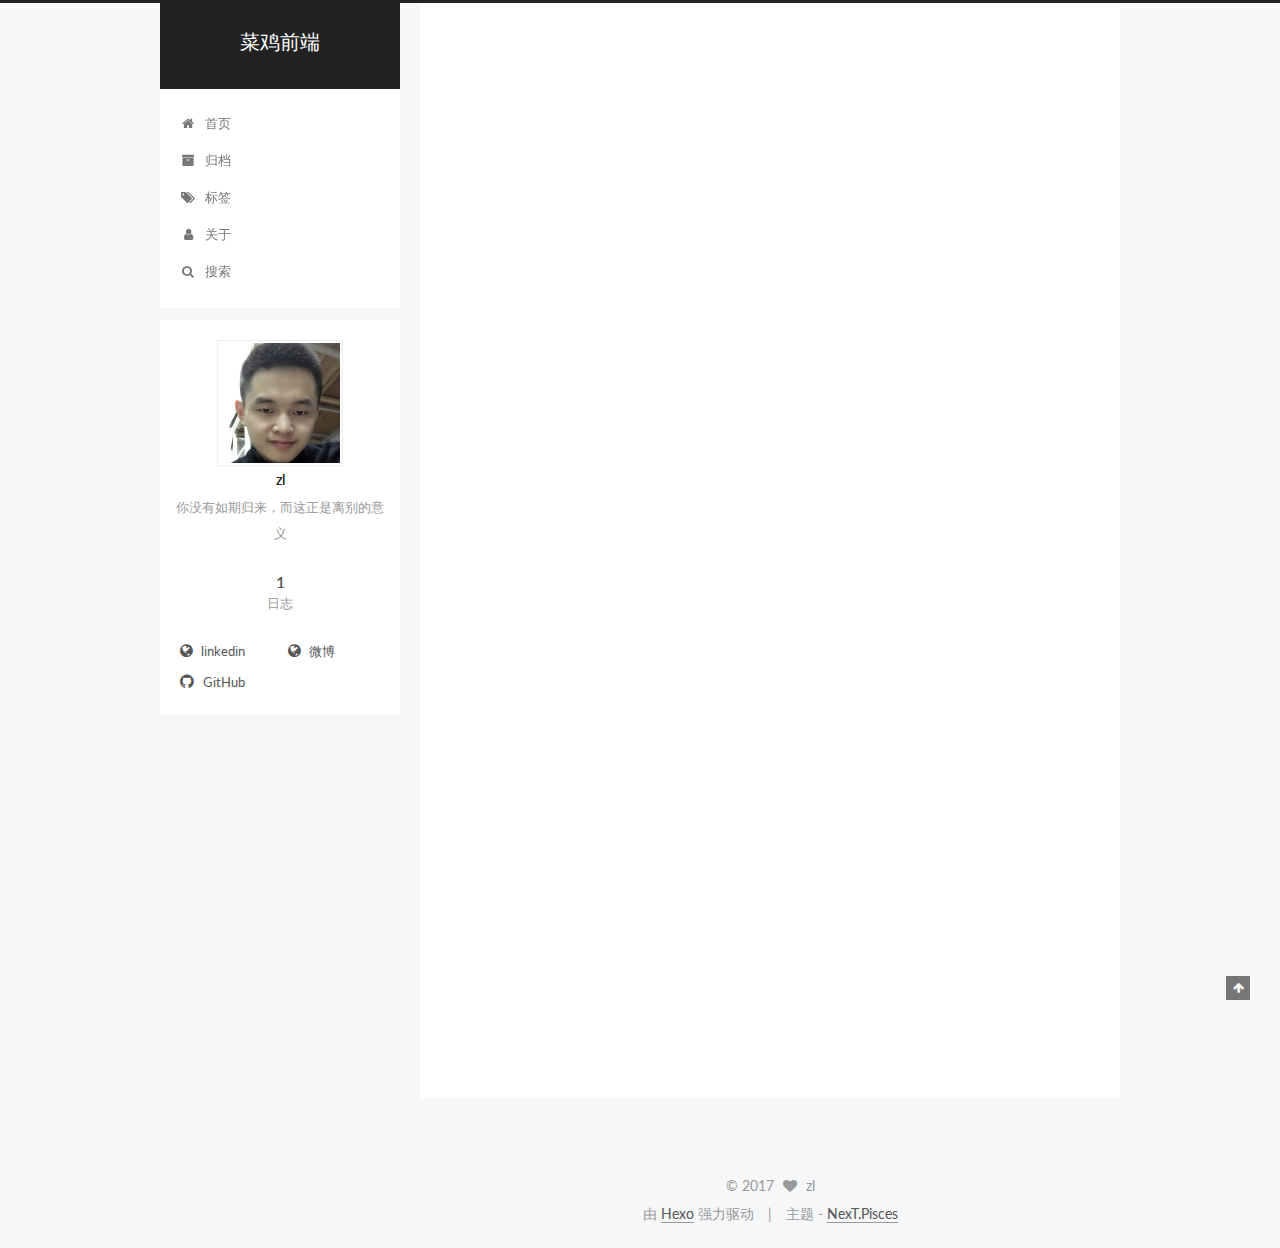
<file: index.html>
<!doctype html>



  


<html class="theme-next pisces use-motion" lang="zh-Hans">
<head>
  <meta charset="UTF-8"/>
<meta http-equiv="X-UA-Compatible" content="IE=edge" />
<meta name="viewport" content="width=device-width, initial-scale=1, maximum-scale=1"/>



<meta http-equiv="Cache-Control" content="no-transform" />
<meta http-equiv="Cache-Control" content="no-siteapp" />















  
  
  <link href="/lib/fancybox/source/jquery.fancybox.css?v=2.1.5" rel="stylesheet" type="text/css" />




  
  
  
  

  
    
    
  

  

  

  

  

  
    
    
    <link href="//fonts.googleapis.com/css?family=Lato:300,300italic,400,400italic,700,700italic&subset=latin,latin-ext" rel="stylesheet" type="text/css">
  






<link href="/lib/font-awesome/css/font-awesome.min.css?v=4.6.2" rel="stylesheet" type="text/css" />

<link href="/css/main.css?v=5.1.0" rel="stylesheet" type="text/css" />


  <meta name="keywords" content="Hexo, NexT" />








  <link rel="shortcut icon" type="image/x-icon" href="/source/favicon.ico?v=5.1.0" />






<meta name="description" content="你没有如期归来，而这正是离别的意义">
<meta property="og:type" content="website">
<meta property="og:title" content="菜鸡前端">
<meta property="og:url" content="munegg.github.io/index.html">
<meta property="og:site_name" content="菜鸡前端">
<meta property="og:description" content="你没有如期归来，而这正是离别的意义">
<meta name="twitter:card" content="summary">
<meta name="twitter:title" content="菜鸡前端">
<meta name="twitter:description" content="你没有如期归来，而这正是离别的意义">



<script type="text/javascript" id="hexo.configurations">
  var NexT = window.NexT || {};
  var CONFIG = {
    root: '/',
    scheme: 'Pisces',
    sidebar: {"position":"left","display":"post","offset":12,"offset_float":0,"b2t":false,"scrollpercent":false},
    fancybox: true,
    motion: true,
    duoshuo: {
      userId: '0',
      author: '博主'
    },
    algolia: {
      applicationID: 'N6JS3TV7HB',
      apiKey: 'a9c66e9f4f13ffc7a37224210d503dd1',
      indexName: 'Index',
      hits: {"per_page":10},
      labels: {"input_placeholder":"Search for Posts","hits_empty":"We didn't find any results for the search: ${query}","hits_stats":"${hits} results found in ${time} ms"}
    }
  };
</script>



  <link rel="canonical" href="munegg.github.io/"/>





  <title> 菜鸡前端 </title>
</head>

<body itemscope itemtype="http://schema.org/WebPage" lang="zh-Hans">

  





  <script type="text/javascript">
    var _hmt = _hmt || [];
    (function() {
      var hm = document.createElement("script");
      hm.src = "https://hm.baidu.com/hm.js?5936fbcab3c7fbc37667d424e60c4fa5";
      var s = document.getElementsByTagName("script")[0];
      s.parentNode.insertBefore(hm, s);
    })();
  </script>










  
  
    
  

  <div class="container sidebar-position-left 
   page-home 
 ">
    <div class="headband"></div>

    <header id="header" class="header" itemscope itemtype="http://schema.org/WPHeader">
      <div class="header-inner"><div class="site-brand-wrapper">
  <div class="site-meta ">
    

    <div class="custom-logo-site-title">
      <a href="/"  class="brand" rel="start">
        <span class="logo-line-before"><i></i></span>
        <span class="site-title">菜鸡前端</span>
        <span class="logo-line-after"><i></i></span>
      </a>
    </div>
      
        <p class="site-subtitle"></p>
      
  </div>

  <div class="site-nav-toggle">
    <button>
      <span class="btn-bar"></span>
      <span class="btn-bar"></span>
      <span class="btn-bar"></span>
    </button>
  </div>
</div>

<nav class="site-nav">
  

  
    <ul id="menu" class="menu">
      
        
        <li class="menu-item menu-item-home">
          <a href="/" rel="section">
            
              <i class="menu-item-icon fa fa-fw fa-home"></i> <br />
            
            首页
          </a>
        </li>
      
        
        <li class="menu-item menu-item-archives">
          <a href="/archives" rel="section">
            
              <i class="menu-item-icon fa fa-fw fa-archive"></i> <br />
            
            归档
          </a>
        </li>
      
        
        <li class="menu-item menu-item-tags">
          <a href="/tags" rel="section">
            
              <i class="menu-item-icon fa fa-fw fa-tags"></i> <br />
            
            标签
          </a>
        </li>
      
        
        <li class="menu-item menu-item-about">
          <a href="/about" rel="section">
            
              <i class="menu-item-icon fa fa-fw fa-user"></i> <br />
            
            关于
          </a>
        </li>
      

      
        <li class="menu-item menu-item-search">
          
            <a href="javascript:;" class="popup-trigger">
          
            
              <i class="menu-item-icon fa fa-search fa-fw"></i> <br />
            
            搜索
          </a>
        </li>
      
    </ul>
  

  
    <div class="site-search">
      
  
  <div class="algolia-popup popup search-popup">
    <div class="algolia-search">
      <div class="algolia-search-input-icon">
        <i class="fa fa-search"></i>
      </div>
      <div class="algolia-search-input" id="algolia-search-input"></div>
    </div>

    <div class="algolia-results">
      <div id="algolia-stats"></div>
      <div id="algolia-hits"></div>
      <div id="algolia-pagination" class="algolia-pagination"></div>
    </div>

    <span class="popup-btn-close">
      <i class="fa fa-times-circle"></i>
    </span>
  </div>




    </div>
  
</nav>



 </div>
    </header>

    <main id="main" class="main">
      <div class="main-inner">
        <div class="content-wrap">
          <div id="content" class="content">
            
  <section id="posts" class="posts-expand">
    
      

  

  
  
  

  <article class="post post-type-normal " itemscope itemtype="http://schema.org/Article">
    <link itemprop="mainEntityOfPage" href="munegg.github.io/2017/03/29/hello-world/">

    <span hidden itemprop="author" itemscope itemtype="http://schema.org/Person">
      <meta itemprop="name" content="zl">
      <meta itemprop="description" content="">
      <meta itemprop="image" content="/uploads/avatar.png">
    </span>

    <span hidden itemprop="publisher" itemscope itemtype="http://schema.org/Organization">
      <meta itemprop="name" content="菜鸡前端">
    </span>

    
      <header class="post-header">

        
        
          <h1 class="post-title" itemprop="name headline">
            
            
              
                
                <a class="post-title-link" href="/2017/03/29/hello-world/" itemprop="url">
                  Hello World
                </a>
              
            
          </h1>
        

        <div class="post-meta">
          <span class="post-time">
            
              <span class="post-meta-item-icon">
                <i class="fa fa-calendar-o"></i>
              </span>
              
                <span class="post-meta-item-text">发表于</span>
              
              <time title="创建于" itemprop="dateCreated datePublished" datetime="2017-03-29T20:07:40+08:00">
                2017-03-29
              </time>
            

            

            
          </span>

          

          
            
          

          
          

          

          

          

        </div>
      </header>
    


    <div class="post-body" itemprop="articleBody">

      
      

      
        
          
            <p>Welcome to <a href="https://hexo.io/" target="_blank" rel="external">Hexo</a>! This is your very first post. Check <a href="https://hexo.io/docs/" target="_blank" rel="external">documentation</a> for more info. If you get any problems when using Hexo, you can find the answer in <a href="https://hexo.io/docs/troubleshooting.html" target="_blank" rel="external">troubleshooting</a> or you can ask me on <a href="https://github.com/hexojs/hexo/issues" target="_blank" rel="external">GitHub</a>.</p>
<h2 id="Quick-Start"><a href="#Quick-Start" class="headerlink" title="Quick Start"></a>Quick Start</h2><h3 id="Create-a-new-post"><a href="#Create-a-new-post" class="headerlink" title="Create a new post"></a>Create a new post</h3><figure class="highlight bash"><table><tr><td class="gutter"><pre><div class="line">1</div></pre></td><td class="code"><pre><div class="line">$ hexo new <span class="string">"My New Post"</span></div></pre></td></tr></table></figure>
<p>More info: <a href="https://hexo.io/docs/writing.html" target="_blank" rel="external">Writing</a></p>
<h3 id="Run-server"><a href="#Run-server" class="headerlink" title="Run server"></a>Run server</h3><figure class="highlight bash"><table><tr><td class="gutter"><pre><div class="line">1</div></pre></td><td class="code"><pre><div class="line">$ hexo server</div></pre></td></tr></table></figure>
<p>More info: <a href="https://hexo.io/docs/server.html" target="_blank" rel="external">Server</a></p>
<h3 id="Generate-static-files"><a href="#Generate-static-files" class="headerlink" title="Generate static files"></a>Generate static files</h3><figure class="highlight bash"><table><tr><td class="gutter"><pre><div class="line">1</div></pre></td><td class="code"><pre><div class="line">$ hexo generate</div></pre></td></tr></table></figure>
<p>More info: <a href="https://hexo.io/docs/generating.html" target="_blank" rel="external">Generating</a></p>
<h3 id="Deploy-to-remote-sites"><a href="#Deploy-to-remote-sites" class="headerlink" title="Deploy to remote sites"></a>Deploy to remote sites</h3><figure class="highlight bash"><table><tr><td class="gutter"><pre><div class="line">1</div></pre></td><td class="code"><pre><div class="line">$ hexo deploy</div></pre></td></tr></table></figure>
<p>More info: <a href="https://hexo.io/docs/deployment.html" target="_blank" rel="external">Deployment</a></p>

          
        
      
    </div>

    <div>
      
    </div>

    <div>
      
    </div>

    <div>
      
    </div>

    <footer class="post-footer">
      

      

      

      
      
        <div class="post-eof"></div>
      
    </footer>
  </article>


    
  </section>

  


          </div>
          


          

        </div>
        
          
  
  <div class="sidebar-toggle">
    <div class="sidebar-toggle-line-wrap">
      <span class="sidebar-toggle-line sidebar-toggle-line-first"></span>
      <span class="sidebar-toggle-line sidebar-toggle-line-middle"></span>
      <span class="sidebar-toggle-line sidebar-toggle-line-last"></span>
    </div>
  </div>

  <aside id="sidebar" class="sidebar">
    <div class="sidebar-inner">

      

      

      <section class="site-overview sidebar-panel sidebar-panel-active">
        <div class="site-author motion-element" itemprop="author" itemscope itemtype="http://schema.org/Person">
          <img class="site-author-image" itemprop="image"
               src="/uploads/avatar.png"
               alt="zl" />
          <p class="site-author-name" itemprop="name">zl</p>
           
              <p class="site-description motion-element" itemprop="description">你没有如期归来，而这正是离别的意义</p>
          
        </div>
        <nav class="site-state motion-element">

          
            <div class="site-state-item site-state-posts">
              <a href="/archives">
                <span class="site-state-item-count">1</span>
                <span class="site-state-item-name">日志</span>
              </a>
            </div>
          

          

          

        </nav>

        

        <div class="links-of-author motion-element">
          
            
              <span class="links-of-author-item">
                <a href="http://www.linkedin.com/in/%E9%BE%99-%E5%BC%A0-998955132/" target="_blank" title="linkedin">
                  
                    <i class="fa fa-fw fa-globe"></i>
                  
                  linkedin
                </a>
              </span>
            
              <span class="links-of-author-item">
                <a href="http://weibo.com/munegg/profile?rightmod=1&wvr=6&mod=personinfo" target="_blank" title="微博">
                  
                    <i class="fa fa-fw fa-globe"></i>
                  
                  微博
                </a>
              </span>
            
              <span class="links-of-author-item">
                <a href="https://github.com/munegg" target="_blank" title="GitHub">
                  
                    <i class="fa fa-fw fa-github"></i>
                  
                  GitHub
                </a>
              </span>
            
          
        </div>

        
        

        
        

        


      </section>

      

      

    </div>
  </aside>


        
      </div>
    </main>

    <footer id="footer" class="footer">
      <div class="footer-inner">
        <div class="copyright" >
  
  &copy; 
  <span itemprop="copyrightYear">2017</span>
  <span class="with-love">
    <i class="fa fa-heart"></i>
  </span>
  <span class="author" itemprop="copyrightHolder">zl</span>
</div>


<div class="powered-by">
  由 <a class="theme-link" href="https://hexo.io">Hexo</a> 强力驱动
</div>

<div class="theme-info">
  主题 -
  <a class="theme-link" href="https://github.com/iissnan/hexo-theme-next">
    NexT.Pisces
  </a>
</div>


        

        
      </div>
    </footer>

    
      <div class="back-to-top">
        <i class="fa fa-arrow-up"></i>
        
      </div>
    

  </div>

  

<script type="text/javascript">
  if (Object.prototype.toString.call(window.Promise) !== '[object Function]') {
    window.Promise = null;
  }
</script>









  






  
  <script type="text/javascript" src="/lib/jquery/index.js?v=2.1.3"></script>

  
  <script type="text/javascript" src="/lib/fastclick/lib/fastclick.min.js?v=1.0.6"></script>

  
  <script type="text/javascript" src="/lib/jquery_lazyload/jquery.lazyload.js?v=1.9.7"></script>

  
  <script type="text/javascript" src="/lib/velocity/velocity.min.js?v=1.2.1"></script>

  
  <script type="text/javascript" src="/lib/velocity/velocity.ui.min.js?v=1.2.1"></script>

  
  <script type="text/javascript" src="/lib/fancybox/source/jquery.fancybox.pack.js?v=2.1.5"></script>


  


  <script type="text/javascript" src="/js/src/utils.js?v=5.1.0"></script>

  <script type="text/javascript" src="/js/src/motion.js?v=5.1.0"></script>



  
  


  <script type="text/javascript" src="/js/src/affix.js?v=5.1.0"></script>

  <script type="text/javascript" src="/js/src/schemes/pisces.js?v=5.1.0"></script>



  

  


  <script type="text/javascript" src="/js/src/bootstrap.js?v=5.1.0"></script>



  


  




	





  





  





  






  




  
  
  
  <link rel="stylesheet" href="/lib/algolia-instant-search/instantsearch.min.css">

  
  
  <script src="/lib/algolia-instant-search/instantsearch.min.js"></script>
  

  <script src="/js/src/algolia-search.js?v=5.1.0"></script>



  

  

  

  

</body>
</html>
</file>
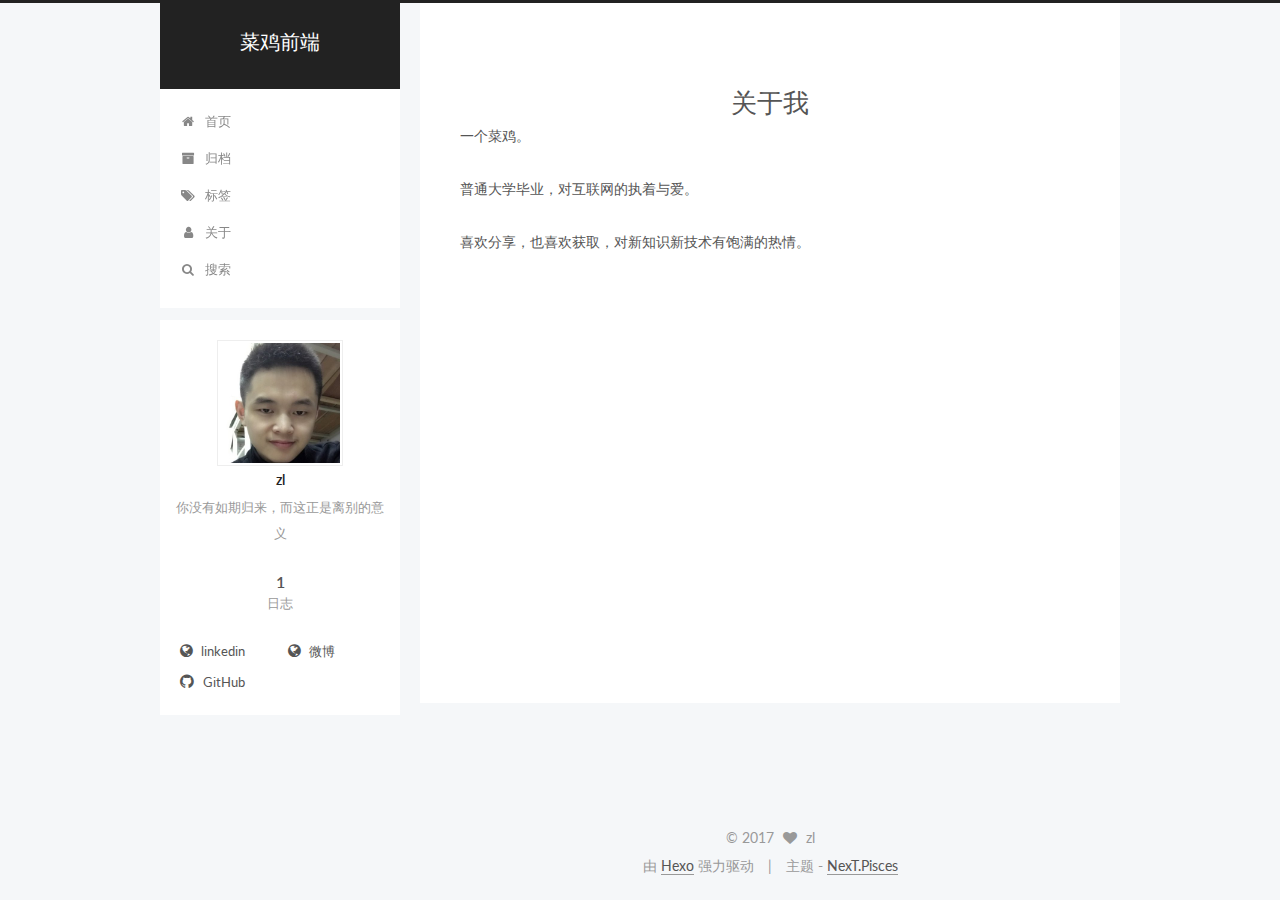
<file: about/index.html>
<!doctype html>



  


<html class="theme-next pisces use-motion" lang="zh-Hans">
<head>
  <meta charset="UTF-8"/>
<meta http-equiv="X-UA-Compatible" content="IE=edge" />
<meta name="viewport" content="width=device-width, initial-scale=1, maximum-scale=1"/>



<meta http-equiv="Cache-Control" content="no-transform" />
<meta http-equiv="Cache-Control" content="no-siteapp" />















  
  
  <link href="/lib/fancybox/source/jquery.fancybox.css?v=2.1.5" rel="stylesheet" type="text/css" />




  
  
  
  

  
    
    
  

  

  

  

  

  
    
    
    <link href="//fonts.googleapis.com/css?family=Lato:300,300italic,400,400italic,700,700italic&subset=latin,latin-ext" rel="stylesheet" type="text/css">
  






<link href="/lib/font-awesome/css/font-awesome.min.css?v=4.6.2" rel="stylesheet" type="text/css" />

<link href="/css/main.css?v=5.1.0" rel="stylesheet" type="text/css" />


  <meta name="keywords" content="Hexo, NexT" />








  <link rel="shortcut icon" type="image/x-icon" href="/source/favicon.ico?v=5.1.0" />






<meta name="description" content="一个菜鸡。
普通大学毕业，对互联网的执着与爱。
喜欢分享，也喜欢获取，对新知识新技术有饱满的热情。">
<meta property="og:type" content="website">
<meta property="og:title" content="关于我">
<meta property="og:url" content="munegg.github.io/about/index.html">
<meta property="og:site_name" content="菜鸡前端">
<meta property="og:description" content="一个菜鸡。
普通大学毕业，对互联网的执着与爱。
喜欢分享，也喜欢获取，对新知识新技术有饱满的热情。">
<meta property="og:updated_time" content="2017-03-30T03:12:27.909Z">
<meta name="twitter:card" content="summary">
<meta name="twitter:title" content="关于我">
<meta name="twitter:description" content="一个菜鸡。
普通大学毕业，对互联网的执着与爱。
喜欢分享，也喜欢获取，对新知识新技术有饱满的热情。">



<script type="text/javascript" id="hexo.configurations">
  var NexT = window.NexT || {};
  var CONFIG = {
    root: '/',
    scheme: 'Pisces',
    sidebar: {"position":"left","display":"post","offset":12,"offset_float":0,"b2t":false,"scrollpercent":false},
    fancybox: true,
    motion: true,
    duoshuo: {
      userId: '0',
      author: '博主'
    },
    algolia: {
      applicationID: 'N6JS3TV7HB',
      apiKey: 'a9c66e9f4f13ffc7a37224210d503dd1',
      indexName: 'Index',
      hits: {"per_page":10},
      labels: {"input_placeholder":"Search for Posts","hits_empty":"We didn't find any results for the search: ${query}","hits_stats":"${hits} results found in ${time} ms"}
    }
  };
</script>



  <link rel="canonical" href="munegg.github.io/about/"/>





  <title>
  

  
    关于我 | 菜鸡前端
  
</title>
</head>

<body itemscope itemtype="http://schema.org/WebPage" lang="zh-Hans">

  





  <script type="text/javascript">
    var _hmt = _hmt || [];
    (function() {
      var hm = document.createElement("script");
      hm.src = "https://hm.baidu.com/hm.js?5936fbcab3c7fbc37667d424e60c4fa5";
      var s = document.getElementsByTagName("script")[0];
      s.parentNode.insertBefore(hm, s);
    })();
  </script>










  
  
    
  

  <div class="container sidebar-position-left  ">
    <div class="headband"></div>

    <header id="header" class="header" itemscope itemtype="http://schema.org/WPHeader">
      <div class="header-inner"><div class="site-brand-wrapper">
  <div class="site-meta ">
    

    <div class="custom-logo-site-title">
      <a href="/"  class="brand" rel="start">
        <span class="logo-line-before"><i></i></span>
        <span class="site-title">菜鸡前端</span>
        <span class="logo-line-after"><i></i></span>
      </a>
    </div>
      
        <p class="site-subtitle"></p>
      
  </div>

  <div class="site-nav-toggle">
    <button>
      <span class="btn-bar"></span>
      <span class="btn-bar"></span>
      <span class="btn-bar"></span>
    </button>
  </div>
</div>

<nav class="site-nav">
  

  
    <ul id="menu" class="menu">
      
        
        <li class="menu-item menu-item-home">
          <a href="/" rel="section">
            
              <i class="menu-item-icon fa fa-fw fa-home"></i> <br />
            
            首页
          </a>
        </li>
      
        
        <li class="menu-item menu-item-archives">
          <a href="/archives" rel="section">
            
              <i class="menu-item-icon fa fa-fw fa-archive"></i> <br />
            
            归档
          </a>
        </li>
      
        
        <li class="menu-item menu-item-tags">
          <a href="/tags" rel="section">
            
              <i class="menu-item-icon fa fa-fw fa-tags"></i> <br />
            
            标签
          </a>
        </li>
      
        
        <li class="menu-item menu-item-about">
          <a href="/about" rel="section">
            
              <i class="menu-item-icon fa fa-fw fa-user"></i> <br />
            
            关于
          </a>
        </li>
      

      
        <li class="menu-item menu-item-search">
          
            <a href="javascript:;" class="popup-trigger">
          
            
              <i class="menu-item-icon fa fa-search fa-fw"></i> <br />
            
            搜索
          </a>
        </li>
      
    </ul>
  

  
    <div class="site-search">
      
  
  <div class="algolia-popup popup search-popup">
    <div class="algolia-search">
      <div class="algolia-search-input-icon">
        <i class="fa fa-search"></i>
      </div>
      <div class="algolia-search-input" id="algolia-search-input"></div>
    </div>

    <div class="algolia-results">
      <div id="algolia-stats"></div>
      <div id="algolia-hits"></div>
      <div id="algolia-pagination" class="algolia-pagination"></div>
    </div>

    <span class="popup-btn-close">
      <i class="fa fa-times-circle"></i>
    </span>
  </div>




    </div>
  
</nav>



 </div>
    </header>

    <main id="main" class="main">
      <div class="main-inner">
        <div class="content-wrap">
          <div id="content" class="content">
            

  <div id="posts" class="posts-expand">
  <header class="post-header">

	<h1 class="post-title" itemprop="name headline">关于我</h1>



</header>

    
    
      <p>一个菜鸡。</p>
<p>普通大学毕业，对互联网的执着与爱。</p>
<p>喜欢分享，也喜欢获取，对新知识新技术有饱满的热情。</p>

    
  </div>


          </div>
          


          
  <div class="comments" id="comments">
    
  </div>


        </div>
        
          
  
  <div class="sidebar-toggle">
    <div class="sidebar-toggle-line-wrap">
      <span class="sidebar-toggle-line sidebar-toggle-line-first"></span>
      <span class="sidebar-toggle-line sidebar-toggle-line-middle"></span>
      <span class="sidebar-toggle-line sidebar-toggle-line-last"></span>
    </div>
  </div>

  <aside id="sidebar" class="sidebar">
    <div class="sidebar-inner">

      

      

      <section class="site-overview sidebar-panel sidebar-panel-active">
        <div class="site-author motion-element" itemprop="author" itemscope itemtype="http://schema.org/Person">
          <img class="site-author-image" itemprop="image"
               src="/uploads/avatar.png"
               alt="zl" />
          <p class="site-author-name" itemprop="name">zl</p>
           
              <p class="site-description motion-element" itemprop="description">你没有如期归来，而这正是离别的意义</p>
          
        </div>
        <nav class="site-state motion-element">

          
            <div class="site-state-item site-state-posts">
              <a href="/archives">
                <span class="site-state-item-count">1</span>
                <span class="site-state-item-name">日志</span>
              </a>
            </div>
          

          

          

        </nav>

        

        <div class="links-of-author motion-element">
          
            
              <span class="links-of-author-item">
                <a href="http://www.linkedin.com/in/%E9%BE%99-%E5%BC%A0-998955132/" target="_blank" title="linkedin">
                  
                    <i class="fa fa-fw fa-globe"></i>
                  
                  linkedin
                </a>
              </span>
            
              <span class="links-of-author-item">
                <a href="http://weibo.com/munegg/profile?rightmod=1&wvr=6&mod=personinfo" target="_blank" title="微博">
                  
                    <i class="fa fa-fw fa-globe"></i>
                  
                  微博
                </a>
              </span>
            
              <span class="links-of-author-item">
                <a href="https://github.com/munegg" target="_blank" title="GitHub">
                  
                    <i class="fa fa-fw fa-github"></i>
                  
                  GitHub
                </a>
              </span>
            
          
        </div>

        
        

        
        

        


      </section>

      

      

    </div>
  </aside>


        
      </div>
    </main>

    <footer id="footer" class="footer">
      <div class="footer-inner">
        <div class="copyright" >
  
  &copy; 
  <span itemprop="copyrightYear">2017</span>
  <span class="with-love">
    <i class="fa fa-heart"></i>
  </span>
  <span class="author" itemprop="copyrightHolder">zl</span>
</div>


<div class="powered-by">
  由 <a class="theme-link" href="https://hexo.io">Hexo</a> 强力驱动
</div>

<div class="theme-info">
  主题 -
  <a class="theme-link" href="https://github.com/iissnan/hexo-theme-next">
    NexT.Pisces
  </a>
</div>


        

        
      </div>
    </footer>

    
      <div class="back-to-top">
        <i class="fa fa-arrow-up"></i>
        
      </div>
    

  </div>

  

<script type="text/javascript">
  if (Object.prototype.toString.call(window.Promise) !== '[object Function]') {
    window.Promise = null;
  }
</script>









  






  
  <script type="text/javascript" src="/lib/jquery/index.js?v=2.1.3"></script>

  
  <script type="text/javascript" src="/lib/fastclick/lib/fastclick.min.js?v=1.0.6"></script>

  
  <script type="text/javascript" src="/lib/jquery_lazyload/jquery.lazyload.js?v=1.9.7"></script>

  
  <script type="text/javascript" src="/lib/velocity/velocity.min.js?v=1.2.1"></script>

  
  <script type="text/javascript" src="/lib/velocity/velocity.ui.min.js?v=1.2.1"></script>

  
  <script type="text/javascript" src="/lib/fancybox/source/jquery.fancybox.pack.js?v=2.1.5"></script>


  


  <script type="text/javascript" src="/js/src/utils.js?v=5.1.0"></script>

  <script type="text/javascript" src="/js/src/motion.js?v=5.1.0"></script>



  
  


  <script type="text/javascript" src="/js/src/affix.js?v=5.1.0"></script>

  <script type="text/javascript" src="/js/src/schemes/pisces.js?v=5.1.0"></script>



  

  


  <script type="text/javascript" src="/js/src/bootstrap.js?v=5.1.0"></script>



  


  




	





  





  





  






  




  
  
  
  <link rel="stylesheet" href="/lib/algolia-instant-search/instantsearch.min.css">

  
  
  <script src="/lib/algolia-instant-search/instantsearch.min.js"></script>
  

  <script src="/js/src/algolia-search.js?v=5.1.0"></script>



  

  

  

  

</body>
</html>
</file>
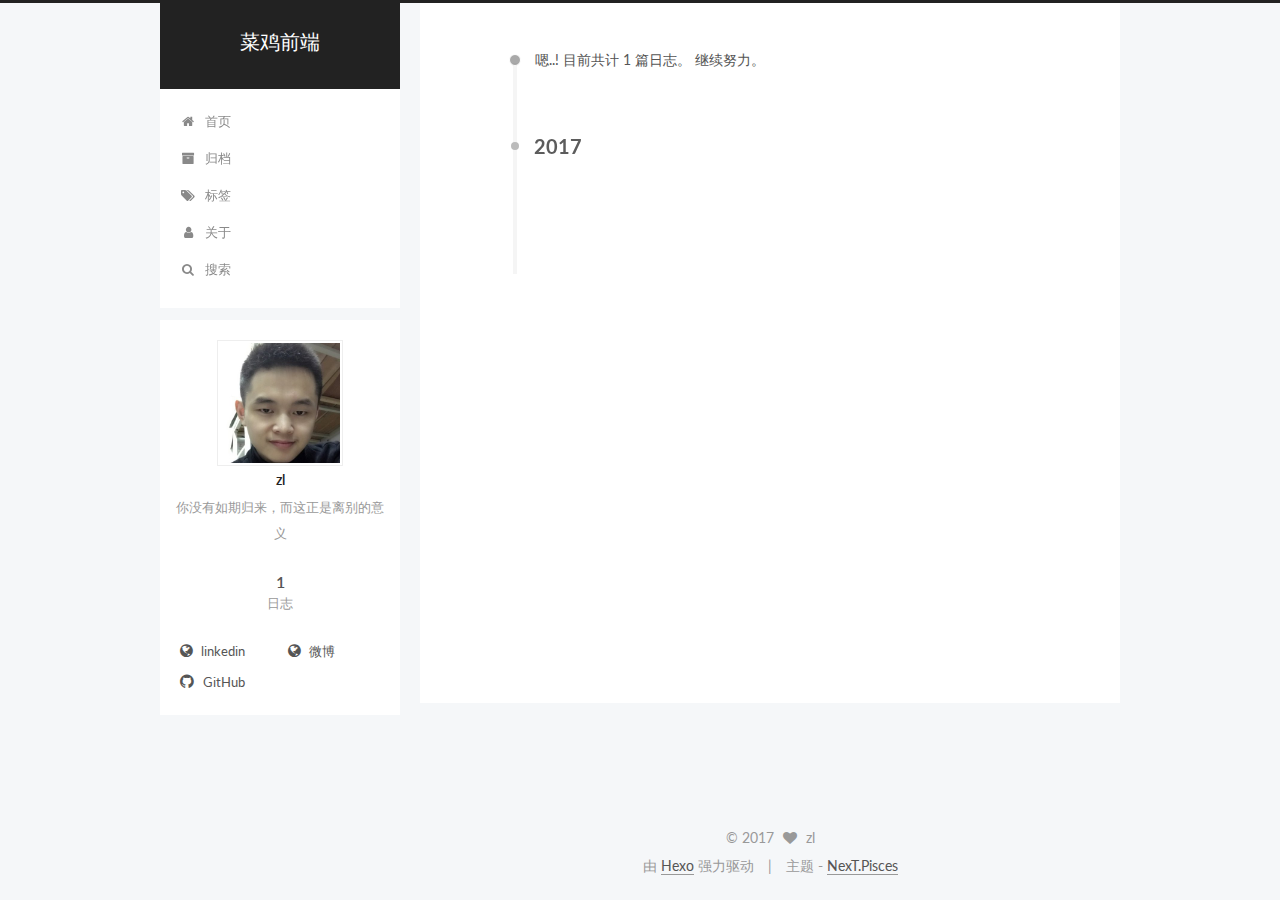
<file: archives/index.html>
<!doctype html>



  


<html class="theme-next pisces use-motion" lang="zh-Hans">
<head>
  <meta charset="UTF-8"/>
<meta http-equiv="X-UA-Compatible" content="IE=edge" />
<meta name="viewport" content="width=device-width, initial-scale=1, maximum-scale=1"/>



<meta http-equiv="Cache-Control" content="no-transform" />
<meta http-equiv="Cache-Control" content="no-siteapp" />















  
  
  <link href="/lib/fancybox/source/jquery.fancybox.css?v=2.1.5" rel="stylesheet" type="text/css" />




  
  
  
  

  
    
    
  

  

  

  

  

  
    
    
    <link href="//fonts.googleapis.com/css?family=Lato:300,300italic,400,400italic,700,700italic&subset=latin,latin-ext" rel="stylesheet" type="text/css">
  






<link href="/lib/font-awesome/css/font-awesome.min.css?v=4.6.2" rel="stylesheet" type="text/css" />

<link href="/css/main.css?v=5.1.0" rel="stylesheet" type="text/css" />


  <meta name="keywords" content="Hexo, NexT" />








  <link rel="shortcut icon" type="image/x-icon" href="/source/favicon.ico?v=5.1.0" />






<meta name="description" content="你没有如期归来，而这正是离别的意义">
<meta property="og:type" content="website">
<meta property="og:title" content="菜鸡前端">
<meta property="og:url" content="munegg.github.io/archives/index.html">
<meta property="og:site_name" content="菜鸡前端">
<meta property="og:description" content="你没有如期归来，而这正是离别的意义">
<meta name="twitter:card" content="summary">
<meta name="twitter:title" content="菜鸡前端">
<meta name="twitter:description" content="你没有如期归来，而这正是离别的意义">



<script type="text/javascript" id="hexo.configurations">
  var NexT = window.NexT || {};
  var CONFIG = {
    root: '/',
    scheme: 'Pisces',
    sidebar: {"position":"left","display":"post","offset":12,"offset_float":0,"b2t":false,"scrollpercent":false},
    fancybox: true,
    motion: true,
    duoshuo: {
      userId: '0',
      author: '博主'
    },
    algolia: {
      applicationID: 'N6JS3TV7HB',
      apiKey: 'a9c66e9f4f13ffc7a37224210d503dd1',
      indexName: 'Index',
      hits: {"per_page":10},
      labels: {"input_placeholder":"Search for Posts","hits_empty":"We didn't find any results for the search: ${query}","hits_stats":"${hits} results found in ${time} ms"}
    }
  };
</script>



  <link rel="canonical" href="munegg.github.io/archives/"/>





  <title> 归档 | 菜鸡前端 </title>
</head>

<body itemscope itemtype="http://schema.org/WebPage" lang="zh-Hans">

  





  <script type="text/javascript">
    var _hmt = _hmt || [];
    (function() {
      var hm = document.createElement("script");
      hm.src = "https://hm.baidu.com/hm.js?5936fbcab3c7fbc37667d424e60c4fa5";
      var s = document.getElementsByTagName("script")[0];
      s.parentNode.insertBefore(hm, s);
    })();
  </script>










  
  
    
  

  <div class="container sidebar-position-left  page-archive  ">
    <div class="headband"></div>

    <header id="header" class="header" itemscope itemtype="http://schema.org/WPHeader">
      <div class="header-inner"><div class="site-brand-wrapper">
  <div class="site-meta ">
    

    <div class="custom-logo-site-title">
      <a href="/"  class="brand" rel="start">
        <span class="logo-line-before"><i></i></span>
        <span class="site-title">菜鸡前端</span>
        <span class="logo-line-after"><i></i></span>
      </a>
    </div>
      
        <p class="site-subtitle"></p>
      
  </div>

  <div class="site-nav-toggle">
    <button>
      <span class="btn-bar"></span>
      <span class="btn-bar"></span>
      <span class="btn-bar"></span>
    </button>
  </div>
</div>

<nav class="site-nav">
  

  
    <ul id="menu" class="menu">
      
        
        <li class="menu-item menu-item-home">
          <a href="/" rel="section">
            
              <i class="menu-item-icon fa fa-fw fa-home"></i> <br />
            
            首页
          </a>
        </li>
      
        
        <li class="menu-item menu-item-archives">
          <a href="/archives" rel="section">
            
              <i class="menu-item-icon fa fa-fw fa-archive"></i> <br />
            
            归档
          </a>
        </li>
      
        
        <li class="menu-item menu-item-tags">
          <a href="/tags" rel="section">
            
              <i class="menu-item-icon fa fa-fw fa-tags"></i> <br />
            
            标签
          </a>
        </li>
      
        
        <li class="menu-item menu-item-about">
          <a href="/about" rel="section">
            
              <i class="menu-item-icon fa fa-fw fa-user"></i> <br />
            
            关于
          </a>
        </li>
      

      
        <li class="menu-item menu-item-search">
          
            <a href="javascript:;" class="popup-trigger">
          
            
              <i class="menu-item-icon fa fa-search fa-fw"></i> <br />
            
            搜索
          </a>
        </li>
      
    </ul>
  

  
    <div class="site-search">
      
  
  <div class="algolia-popup popup search-popup">
    <div class="algolia-search">
      <div class="algolia-search-input-icon">
        <i class="fa fa-search"></i>
      </div>
      <div class="algolia-search-input" id="algolia-search-input"></div>
    </div>

    <div class="algolia-results">
      <div id="algolia-stats"></div>
      <div id="algolia-hits"></div>
      <div id="algolia-pagination" class="algolia-pagination"></div>
    </div>

    <span class="popup-btn-close">
      <i class="fa fa-times-circle"></i>
    </span>
  </div>




    </div>
  
</nav>



 </div>
    </header>

    <main id="main" class="main">
      <div class="main-inner">
        <div class="content-wrap">
          <div id="content" class="content">
            

  <section id="posts" class="posts-collapse">
    <span class="archive-move-on"></span>

    <span class="archive-page-counter">
      
      
      
        
      
      嗯..! 目前共计 1 篇日志。 继续努力。
    </span>

    

      
      
      

      
        
        <div class="collection-title">
          <h2 class="archive-year motion-element" id="archive-year-2017">2017</h2>
        </div>
      
      

      

  <article class="post post-type-normal" itemscope itemtype="http://schema.org/Article">
    <header class="post-header">

      <h1 class="post-title">
        
            <a class="post-title-link" href="/2017/03/29/hello-world/" itemprop="url">
              
                <span itemprop="name">Hello World</span>
              
            </a>
        
      </h1>

      <div class="post-meta">
        <time class="post-time" itemprop="dateCreated"
              datetime="2017-03-29T20:07:40+08:00"
              content="2017-03-29" >
          03-29
        </time>
      </div>

    </header>
  </article>



    

  </section>

  



          </div>
          


          

        </div>
        
          
  
  <div class="sidebar-toggle">
    <div class="sidebar-toggle-line-wrap">
      <span class="sidebar-toggle-line sidebar-toggle-line-first"></span>
      <span class="sidebar-toggle-line sidebar-toggle-line-middle"></span>
      <span class="sidebar-toggle-line sidebar-toggle-line-last"></span>
    </div>
  </div>

  <aside id="sidebar" class="sidebar">
    <div class="sidebar-inner">

      

      

      <section class="site-overview sidebar-panel sidebar-panel-active">
        <div class="site-author motion-element" itemprop="author" itemscope itemtype="http://schema.org/Person">
          <img class="site-author-image" itemprop="image"
               src="/uploads/avatar.png"
               alt="zl" />
          <p class="site-author-name" itemprop="name">zl</p>
           
              <p class="site-description motion-element" itemprop="description">你没有如期归来，而这正是离别的意义</p>
          
        </div>
        <nav class="site-state motion-element">

          
            <div class="site-state-item site-state-posts">
              <a href="/archives">
                <span class="site-state-item-count">1</span>
                <span class="site-state-item-name">日志</span>
              </a>
            </div>
          

          

          

        </nav>

        

        <div class="links-of-author motion-element">
          
            
              <span class="links-of-author-item">
                <a href="http://www.linkedin.com/in/%E9%BE%99-%E5%BC%A0-998955132/" target="_blank" title="linkedin">
                  
                    <i class="fa fa-fw fa-globe"></i>
                  
                  linkedin
                </a>
              </span>
            
              <span class="links-of-author-item">
                <a href="http://weibo.com/munegg/profile?rightmod=1&wvr=6&mod=personinfo" target="_blank" title="微博">
                  
                    <i class="fa fa-fw fa-globe"></i>
                  
                  微博
                </a>
              </span>
            
              <span class="links-of-author-item">
                <a href="https://github.com/munegg" target="_blank" title="GitHub">
                  
                    <i class="fa fa-fw fa-github"></i>
                  
                  GitHub
                </a>
              </span>
            
          
        </div>

        
        

        
        

        


      </section>

      

      

    </div>
  </aside>


        
      </div>
    </main>

    <footer id="footer" class="footer">
      <div class="footer-inner">
        <div class="copyright" >
  
  &copy; 
  <span itemprop="copyrightYear">2017</span>
  <span class="with-love">
    <i class="fa fa-heart"></i>
  </span>
  <span class="author" itemprop="copyrightHolder">zl</span>
</div>


<div class="powered-by">
  由 <a class="theme-link" href="https://hexo.io">Hexo</a> 强力驱动
</div>

<div class="theme-info">
  主题 -
  <a class="theme-link" href="https://github.com/iissnan/hexo-theme-next">
    NexT.Pisces
  </a>
</div>


        

        
      </div>
    </footer>

    
      <div class="back-to-top">
        <i class="fa fa-arrow-up"></i>
        
      </div>
    

  </div>

  

<script type="text/javascript">
  if (Object.prototype.toString.call(window.Promise) !== '[object Function]') {
    window.Promise = null;
  }
</script>









  






  
  <script type="text/javascript" src="/lib/jquery/index.js?v=2.1.3"></script>

  
  <script type="text/javascript" src="/lib/fastclick/lib/fastclick.min.js?v=1.0.6"></script>

  
  <script type="text/javascript" src="/lib/jquery_lazyload/jquery.lazyload.js?v=1.9.7"></script>

  
  <script type="text/javascript" src="/lib/velocity/velocity.min.js?v=1.2.1"></script>

  
  <script type="text/javascript" src="/lib/velocity/velocity.ui.min.js?v=1.2.1"></script>

  
  <script type="text/javascript" src="/lib/fancybox/source/jquery.fancybox.pack.js?v=2.1.5"></script>


  


  <script type="text/javascript" src="/js/src/utils.js?v=5.1.0"></script>

  <script type="text/javascript" src="/js/src/motion.js?v=5.1.0"></script>



  
  


  <script type="text/javascript" src="/js/src/affix.js?v=5.1.0"></script>

  <script type="text/javascript" src="/js/src/schemes/pisces.js?v=5.1.0"></script>



  
  
    <script type="text/javascript" id="motion.page.archive">
      $('.archive-year').velocity('transition.slideLeftIn');
    </script>
  


  


  <script type="text/javascript" src="/js/src/bootstrap.js?v=5.1.0"></script>



  


  




	





  





  





  






  




  
  
  
  <link rel="stylesheet" href="/lib/algolia-instant-search/instantsearch.min.css">

  
  
  <script src="/lib/algolia-instant-search/instantsearch.min.js"></script>
  

  <script src="/js/src/algolia-search.js?v=5.1.0"></script>



  

  

  

  

</body>
</html>
</file>
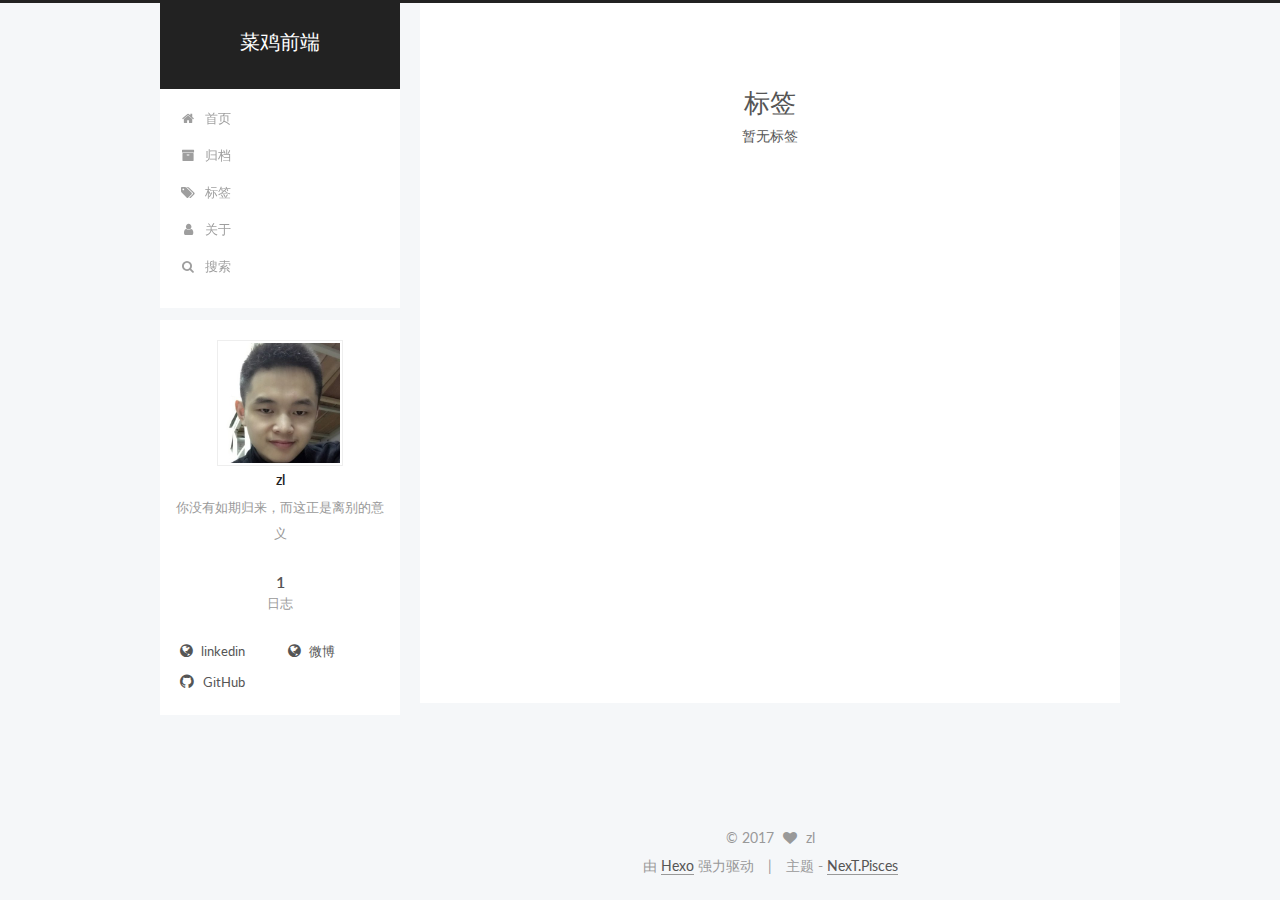
<file: tags/index.html>
<!doctype html>



  


<html class="theme-next pisces use-motion" lang="zh-Hans">
<head>
  <meta charset="UTF-8"/>
<meta http-equiv="X-UA-Compatible" content="IE=edge" />
<meta name="viewport" content="width=device-width, initial-scale=1, maximum-scale=1"/>



<meta http-equiv="Cache-Control" content="no-transform" />
<meta http-equiv="Cache-Control" content="no-siteapp" />















  
  
  <link href="/lib/fancybox/source/jquery.fancybox.css?v=2.1.5" rel="stylesheet" type="text/css" />




  
  
  
  

  
    
    
  

  

  

  

  

  
    
    
    <link href="//fonts.googleapis.com/css?family=Lato:300,300italic,400,400italic,700,700italic&subset=latin,latin-ext" rel="stylesheet" type="text/css">
  






<link href="/lib/font-awesome/css/font-awesome.min.css?v=4.6.2" rel="stylesheet" type="text/css" />

<link href="/css/main.css?v=5.1.0" rel="stylesheet" type="text/css" />


  <meta name="keywords" content="Hexo, NexT" />








  <link rel="shortcut icon" type="image/x-icon" href="/source/favicon.ico?v=5.1.0" />






<meta name="description" content="你没有如期归来，而这正是离别的意义">
<meta property="og:type" content="website">
<meta property="og:title" content="标签">
<meta property="og:url" content="munegg.github.io/tags/index.html">
<meta property="og:site_name" content="菜鸡前端">
<meta property="og:description" content="你没有如期归来，而这正是离别的意义">
<meta property="og:updated_time" content="2017-03-30T02:24:30.568Z">
<meta name="twitter:card" content="summary">
<meta name="twitter:title" content="标签">
<meta name="twitter:description" content="你没有如期归来，而这正是离别的意义">



<script type="text/javascript" id="hexo.configurations">
  var NexT = window.NexT || {};
  var CONFIG = {
    root: '/',
    scheme: 'Pisces',
    sidebar: {"position":"left","display":"post","offset":12,"offset_float":0,"b2t":false,"scrollpercent":false},
    fancybox: true,
    motion: true,
    duoshuo: {
      userId: '0',
      author: '博主'
    },
    algolia: {
      applicationID: 'N6JS3TV7HB',
      apiKey: 'a9c66e9f4f13ffc7a37224210d503dd1',
      indexName: 'Index',
      hits: {"per_page":10},
      labels: {"input_placeholder":"Search for Posts","hits_empty":"We didn't find any results for the search: ${query}","hits_stats":"${hits} results found in ${time} ms"}
    }
  };
</script>



  <link rel="canonical" href="munegg.github.io/tags/"/>





  <title>
  

  
    标签 | 菜鸡前端
  
</title>
</head>

<body itemscope itemtype="http://schema.org/WebPage" lang="zh-Hans">

  





  <script type="text/javascript">
    var _hmt = _hmt || [];
    (function() {
      var hm = document.createElement("script");
      hm.src = "https://hm.baidu.com/hm.js?5936fbcab3c7fbc37667d424e60c4fa5";
      var s = document.getElementsByTagName("script")[0];
      s.parentNode.insertBefore(hm, s);
    })();
  </script>










  
  
    
  

  <div class="container sidebar-position-left  ">
    <div class="headband"></div>

    <header id="header" class="header" itemscope itemtype="http://schema.org/WPHeader">
      <div class="header-inner"><div class="site-brand-wrapper">
  <div class="site-meta ">
    

    <div class="custom-logo-site-title">
      <a href="/"  class="brand" rel="start">
        <span class="logo-line-before"><i></i></span>
        <span class="site-title">菜鸡前端</span>
        <span class="logo-line-after"><i></i></span>
      </a>
    </div>
      
        <p class="site-subtitle"></p>
      
  </div>

  <div class="site-nav-toggle">
    <button>
      <span class="btn-bar"></span>
      <span class="btn-bar"></span>
      <span class="btn-bar"></span>
    </button>
  </div>
</div>

<nav class="site-nav">
  

  
    <ul id="menu" class="menu">
      
        
        <li class="menu-item menu-item-home">
          <a href="/" rel="section">
            
              <i class="menu-item-icon fa fa-fw fa-home"></i> <br />
            
            首页
          </a>
        </li>
      
        
        <li class="menu-item menu-item-archives">
          <a href="/archives" rel="section">
            
              <i class="menu-item-icon fa fa-fw fa-archive"></i> <br />
            
            归档
          </a>
        </li>
      
        
        <li class="menu-item menu-item-tags">
          <a href="/tags" rel="section">
            
              <i class="menu-item-icon fa fa-fw fa-tags"></i> <br />
            
            标签
          </a>
        </li>
      
        
        <li class="menu-item menu-item-about">
          <a href="/about" rel="section">
            
              <i class="menu-item-icon fa fa-fw fa-user"></i> <br />
            
            关于
          </a>
        </li>
      

      
        <li class="menu-item menu-item-search">
          
            <a href="javascript:;" class="popup-trigger">
          
            
              <i class="menu-item-icon fa fa-search fa-fw"></i> <br />
            
            搜索
          </a>
        </li>
      
    </ul>
  

  
    <div class="site-search">
      
  
  <div class="algolia-popup popup search-popup">
    <div class="algolia-search">
      <div class="algolia-search-input-icon">
        <i class="fa fa-search"></i>
      </div>
      <div class="algolia-search-input" id="algolia-search-input"></div>
    </div>

    <div class="algolia-results">
      <div id="algolia-stats"></div>
      <div id="algolia-hits"></div>
      <div id="algolia-pagination" class="algolia-pagination"></div>
    </div>

    <span class="popup-btn-close">
      <i class="fa fa-times-circle"></i>
    </span>
  </div>




    </div>
  
</nav>



 </div>
    </header>

    <main id="main" class="main">
      <div class="main-inner">
        <div class="content-wrap">
          <div id="content" class="content">
            

  <div id="posts" class="posts-expand">
  <header class="post-header">

	<h1 class="post-title" itemprop="name headline">标签</h1>



</header>

    
    
      <div class="tag-cloud">
        <div class="tag-cloud-title">
            暂无标签
        </div>
        <div class="tag-cloud-tags">
          
        </div>
      </div>
    
  </div>


          </div>
          


          
  <div class="comments" id="comments">
    
  </div>


        </div>
        
          
  
  <div class="sidebar-toggle">
    <div class="sidebar-toggle-line-wrap">
      <span class="sidebar-toggle-line sidebar-toggle-line-first"></span>
      <span class="sidebar-toggle-line sidebar-toggle-line-middle"></span>
      <span class="sidebar-toggle-line sidebar-toggle-line-last"></span>
    </div>
  </div>

  <aside id="sidebar" class="sidebar">
    <div class="sidebar-inner">

      

      

      <section class="site-overview sidebar-panel sidebar-panel-active">
        <div class="site-author motion-element" itemprop="author" itemscope itemtype="http://schema.org/Person">
          <img class="site-author-image" itemprop="image"
               src="/uploads/avatar.png"
               alt="zl" />
          <p class="site-author-name" itemprop="name">zl</p>
           
              <p class="site-description motion-element" itemprop="description">你没有如期归来，而这正是离别的意义</p>
          
        </div>
        <nav class="site-state motion-element">

          
            <div class="site-state-item site-state-posts">
              <a href="/archives">
                <span class="site-state-item-count">1</span>
                <span class="site-state-item-name">日志</span>
              </a>
            </div>
          

          

          

        </nav>

        

        <div class="links-of-author motion-element">
          
            
              <span class="links-of-author-item">
                <a href="http://www.linkedin.com/in/%E9%BE%99-%E5%BC%A0-998955132/" target="_blank" title="linkedin">
                  
                    <i class="fa fa-fw fa-globe"></i>
                  
                  linkedin
                </a>
              </span>
            
              <span class="links-of-author-item">
                <a href="http://weibo.com/munegg/profile?rightmod=1&wvr=6&mod=personinfo" target="_blank" title="微博">
                  
                    <i class="fa fa-fw fa-globe"></i>
                  
                  微博
                </a>
              </span>
            
              <span class="links-of-author-item">
                <a href="https://github.com/munegg" target="_blank" title="GitHub">
                  
                    <i class="fa fa-fw fa-github"></i>
                  
                  GitHub
                </a>
              </span>
            
          
        </div>

        
        

        
        

        


      </section>

      

      

    </div>
  </aside>


        
      </div>
    </main>

    <footer id="footer" class="footer">
      <div class="footer-inner">
        <div class="copyright" >
  
  &copy; 
  <span itemprop="copyrightYear">2017</span>
  <span class="with-love">
    <i class="fa fa-heart"></i>
  </span>
  <span class="author" itemprop="copyrightHolder">zl</span>
</div>


<div class="powered-by">
  由 <a class="theme-link" href="https://hexo.io">Hexo</a> 强力驱动
</div>

<div class="theme-info">
  主题 -
  <a class="theme-link" href="https://github.com/iissnan/hexo-theme-next">
    NexT.Pisces
  </a>
</div>


        

        
      </div>
    </footer>

    
      <div class="back-to-top">
        <i class="fa fa-arrow-up"></i>
        
      </div>
    

  </div>

  

<script type="text/javascript">
  if (Object.prototype.toString.call(window.Promise) !== '[object Function]') {
    window.Promise = null;
  }
</script>









  






  
  <script type="text/javascript" src="/lib/jquery/index.js?v=2.1.3"></script>

  
  <script type="text/javascript" src="/lib/fastclick/lib/fastclick.min.js?v=1.0.6"></script>

  
  <script type="text/javascript" src="/lib/jquery_lazyload/jquery.lazyload.js?v=1.9.7"></script>

  
  <script type="text/javascript" src="/lib/velocity/velocity.min.js?v=1.2.1"></script>

  
  <script type="text/javascript" src="/lib/velocity/velocity.ui.min.js?v=1.2.1"></script>

  
  <script type="text/javascript" src="/lib/fancybox/source/jquery.fancybox.pack.js?v=2.1.5"></script>


  


  <script type="text/javascript" src="/js/src/utils.js?v=5.1.0"></script>

  <script type="text/javascript" src="/js/src/motion.js?v=5.1.0"></script>



  
  


  <script type="text/javascript" src="/js/src/affix.js?v=5.1.0"></script>

  <script type="text/javascript" src="/js/src/schemes/pisces.js?v=5.1.0"></script>



  

  


  <script type="text/javascript" src="/js/src/bootstrap.js?v=5.1.0"></script>



  


  




	





  





  





  






  




  
  
  
  <link rel="stylesheet" href="/lib/algolia-instant-search/instantsearch.min.css">

  
  
  <script src="/lib/algolia-instant-search/instantsearch.min.js"></script>
  

  <script src="/js/src/algolia-search.js?v=5.1.0"></script>



  

  

  

  

</body>
</html>
</file>
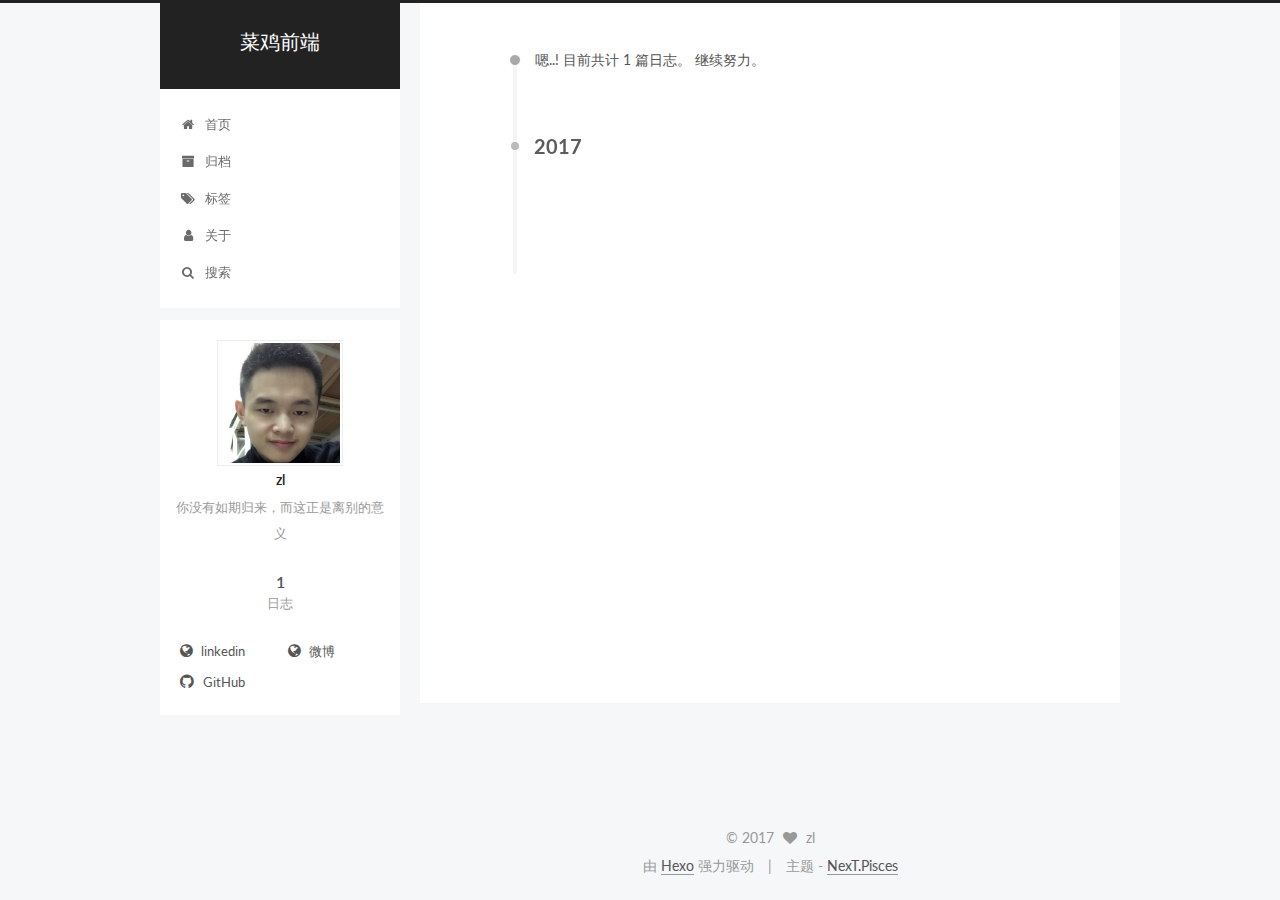
<file: archives/2017/index.html>
<!doctype html>



  


<html class="theme-next pisces use-motion" lang="zh-Hans">
<head>
  <meta charset="UTF-8"/>
<meta http-equiv="X-UA-Compatible" content="IE=edge" />
<meta name="viewport" content="width=device-width, initial-scale=1, maximum-scale=1"/>



<meta http-equiv="Cache-Control" content="no-transform" />
<meta http-equiv="Cache-Control" content="no-siteapp" />















  
  
  <link href="/lib/fancybox/source/jquery.fancybox.css?v=2.1.5" rel="stylesheet" type="text/css" />




  
  
  
  

  
    
    
  

  

  

  

  

  
    
    
    <link href="//fonts.googleapis.com/css?family=Lato:300,300italic,400,400italic,700,700italic&subset=latin,latin-ext" rel="stylesheet" type="text/css">
  






<link href="/lib/font-awesome/css/font-awesome.min.css?v=4.6.2" rel="stylesheet" type="text/css" />

<link href="/css/main.css?v=5.1.0" rel="stylesheet" type="text/css" />


  <meta name="keywords" content="Hexo, NexT" />








  <link rel="shortcut icon" type="image/x-icon" href="/source/favicon.ico?v=5.1.0" />






<meta name="description" content="你没有如期归来，而这正是离别的意义">
<meta property="og:type" content="website">
<meta property="og:title" content="菜鸡前端">
<meta property="og:url" content="munegg.github.io/archives/2017/index.html">
<meta property="og:site_name" content="菜鸡前端">
<meta property="og:description" content="你没有如期归来，而这正是离别的意义">
<meta name="twitter:card" content="summary">
<meta name="twitter:title" content="菜鸡前端">
<meta name="twitter:description" content="你没有如期归来，而这正是离别的意义">



<script type="text/javascript" id="hexo.configurations">
  var NexT = window.NexT || {};
  var CONFIG = {
    root: '/',
    scheme: 'Pisces',
    sidebar: {"position":"left","display":"post","offset":12,"offset_float":0,"b2t":false,"scrollpercent":false},
    fancybox: true,
    motion: true,
    duoshuo: {
      userId: '0',
      author: '博主'
    },
    algolia: {
      applicationID: 'N6JS3TV7HB',
      apiKey: 'a9c66e9f4f13ffc7a37224210d503dd1',
      indexName: 'Index',
      hits: {"per_page":10},
      labels: {"input_placeholder":"Search for Posts","hits_empty":"We didn't find any results for the search: ${query}","hits_stats":"${hits} results found in ${time} ms"}
    }
  };
</script>



  <link rel="canonical" href="munegg.github.io/archives/2017/"/>





  <title> 归档 | 菜鸡前端 </title>
</head>

<body itemscope itemtype="http://schema.org/WebPage" lang="zh-Hans">

  





  <script type="text/javascript">
    var _hmt = _hmt || [];
    (function() {
      var hm = document.createElement("script");
      hm.src = "https://hm.baidu.com/hm.js?5936fbcab3c7fbc37667d424e60c4fa5";
      var s = document.getElementsByTagName("script")[0];
      s.parentNode.insertBefore(hm, s);
    })();
  </script>










  
  
    
  

  <div class="container sidebar-position-left  page-archive  ">
    <div class="headband"></div>

    <header id="header" class="header" itemscope itemtype="http://schema.org/WPHeader">
      <div class="header-inner"><div class="site-brand-wrapper">
  <div class="site-meta ">
    

    <div class="custom-logo-site-title">
      <a href="/"  class="brand" rel="start">
        <span class="logo-line-before"><i></i></span>
        <span class="site-title">菜鸡前端</span>
        <span class="logo-line-after"><i></i></span>
      </a>
    </div>
      
        <p class="site-subtitle"></p>
      
  </div>

  <div class="site-nav-toggle">
    <button>
      <span class="btn-bar"></span>
      <span class="btn-bar"></span>
      <span class="btn-bar"></span>
    </button>
  </div>
</div>

<nav class="site-nav">
  

  
    <ul id="menu" class="menu">
      
        
        <li class="menu-item menu-item-home">
          <a href="/" rel="section">
            
              <i class="menu-item-icon fa fa-fw fa-home"></i> <br />
            
            首页
          </a>
        </li>
      
        
        <li class="menu-item menu-item-archives">
          <a href="/archives" rel="section">
            
              <i class="menu-item-icon fa fa-fw fa-archive"></i> <br />
            
            归档
          </a>
        </li>
      
        
        <li class="menu-item menu-item-tags">
          <a href="/tags" rel="section">
            
              <i class="menu-item-icon fa fa-fw fa-tags"></i> <br />
            
            标签
          </a>
        </li>
      
        
        <li class="menu-item menu-item-about">
          <a href="/about" rel="section">
            
              <i class="menu-item-icon fa fa-fw fa-user"></i> <br />
            
            关于
          </a>
        </li>
      

      
        <li class="menu-item menu-item-search">
          
            <a href="javascript:;" class="popup-trigger">
          
            
              <i class="menu-item-icon fa fa-search fa-fw"></i> <br />
            
            搜索
          </a>
        </li>
      
    </ul>
  

  
    <div class="site-search">
      
  
  <div class="algolia-popup popup search-popup">
    <div class="algolia-search">
      <div class="algolia-search-input-icon">
        <i class="fa fa-search"></i>
      </div>
      <div class="algolia-search-input" id="algolia-search-input"></div>
    </div>

    <div class="algolia-results">
      <div id="algolia-stats"></div>
      <div id="algolia-hits"></div>
      <div id="algolia-pagination" class="algolia-pagination"></div>
    </div>

    <span class="popup-btn-close">
      <i class="fa fa-times-circle"></i>
    </span>
  </div>




    </div>
  
</nav>



 </div>
    </header>

    <main id="main" class="main">
      <div class="main-inner">
        <div class="content-wrap">
          <div id="content" class="content">
            

  <section id="posts" class="posts-collapse">
    <span class="archive-move-on"></span>

    <span class="archive-page-counter">
      
      
      
        
      
      嗯..! 目前共计 1 篇日志。 继续努力。
    </span>

    

      
      
      

      
        
        <div class="collection-title">
          <h2 class="archive-year motion-element" id="archive-year-2017">2017</h2>
        </div>
      
      

      

  <article class="post post-type-normal" itemscope itemtype="http://schema.org/Article">
    <header class="post-header">

      <h1 class="post-title">
        
            <a class="post-title-link" href="/2017/03/29/hello-world/" itemprop="url">
              
                <span itemprop="name">Hello World</span>
              
            </a>
        
      </h1>

      <div class="post-meta">
        <time class="post-time" itemprop="dateCreated"
              datetime="2017-03-29T20:07:40+08:00"
              content="2017-03-29" >
          03-29
        </time>
      </div>

    </header>
  </article>



    

  </section>

  



          </div>
          


          

        </div>
        
          
  
  <div class="sidebar-toggle">
    <div class="sidebar-toggle-line-wrap">
      <span class="sidebar-toggle-line sidebar-toggle-line-first"></span>
      <span class="sidebar-toggle-line sidebar-toggle-line-middle"></span>
      <span class="sidebar-toggle-line sidebar-toggle-line-last"></span>
    </div>
  </div>

  <aside id="sidebar" class="sidebar">
    <div class="sidebar-inner">

      

      

      <section class="site-overview sidebar-panel sidebar-panel-active">
        <div class="site-author motion-element" itemprop="author" itemscope itemtype="http://schema.org/Person">
          <img class="site-author-image" itemprop="image"
               src="/uploads/avatar.png"
               alt="zl" />
          <p class="site-author-name" itemprop="name">zl</p>
           
              <p class="site-description motion-element" itemprop="description">你没有如期归来，而这正是离别的意义</p>
          
        </div>
        <nav class="site-state motion-element">

          
            <div class="site-state-item site-state-posts">
              <a href="/archives">
                <span class="site-state-item-count">1</span>
                <span class="site-state-item-name">日志</span>
              </a>
            </div>
          

          

          

        </nav>

        

        <div class="links-of-author motion-element">
          
            
              <span class="links-of-author-item">
                <a href="http://www.linkedin.com/in/%E9%BE%99-%E5%BC%A0-998955132/" target="_blank" title="linkedin">
                  
                    <i class="fa fa-fw fa-globe"></i>
                  
                  linkedin
                </a>
              </span>
            
              <span class="links-of-author-item">
                <a href="http://weibo.com/munegg/profile?rightmod=1&wvr=6&mod=personinfo" target="_blank" title="微博">
                  
                    <i class="fa fa-fw fa-globe"></i>
                  
                  微博
                </a>
              </span>
            
              <span class="links-of-author-item">
                <a href="https://github.com/munegg" target="_blank" title="GitHub">
                  
                    <i class="fa fa-fw fa-github"></i>
                  
                  GitHub
                </a>
              </span>
            
          
        </div>

        
        

        
        

        


      </section>

      

      

    </div>
  </aside>


        
      </div>
    </main>

    <footer id="footer" class="footer">
      <div class="footer-inner">
        <div class="copyright" >
  
  &copy; 
  <span itemprop="copyrightYear">2017</span>
  <span class="with-love">
    <i class="fa fa-heart"></i>
  </span>
  <span class="author" itemprop="copyrightHolder">zl</span>
</div>


<div class="powered-by">
  由 <a class="theme-link" href="https://hexo.io">Hexo</a> 强力驱动
</div>

<div class="theme-info">
  主题 -
  <a class="theme-link" href="https://github.com/iissnan/hexo-theme-next">
    NexT.Pisces
  </a>
</div>


        

        
      </div>
    </footer>

    
      <div class="back-to-top">
        <i class="fa fa-arrow-up"></i>
        
      </div>
    

  </div>

  

<script type="text/javascript">
  if (Object.prototype.toString.call(window.Promise) !== '[object Function]') {
    window.Promise = null;
  }
</script>









  






  
  <script type="text/javascript" src="/lib/jquery/index.js?v=2.1.3"></script>

  
  <script type="text/javascript" src="/lib/fastclick/lib/fastclick.min.js?v=1.0.6"></script>

  
  <script type="text/javascript" src="/lib/jquery_lazyload/jquery.lazyload.js?v=1.9.7"></script>

  
  <script type="text/javascript" src="/lib/velocity/velocity.min.js?v=1.2.1"></script>

  
  <script type="text/javascript" src="/lib/velocity/velocity.ui.min.js?v=1.2.1"></script>

  
  <script type="text/javascript" src="/lib/fancybox/source/jquery.fancybox.pack.js?v=2.1.5"></script>


  


  <script type="text/javascript" src="/js/src/utils.js?v=5.1.0"></script>

  <script type="text/javascript" src="/js/src/motion.js?v=5.1.0"></script>



  
  


  <script type="text/javascript" src="/js/src/affix.js?v=5.1.0"></script>

  <script type="text/javascript" src="/js/src/schemes/pisces.js?v=5.1.0"></script>



  
  
    <script type="text/javascript" id="motion.page.archive">
      $('.archive-year').velocity('transition.slideLeftIn');
    </script>
  


  


  <script type="text/javascript" src="/js/src/bootstrap.js?v=5.1.0"></script>



  


  




	





  





  





  






  




  
  
  
  <link rel="stylesheet" href="/lib/algolia-instant-search/instantsearch.min.css">

  
  
  <script src="/lib/algolia-instant-search/instantsearch.min.js"></script>
  

  <script src="/js/src/algolia-search.js?v=5.1.0"></script>



  

  

  

  

</body>
</html>
</file>
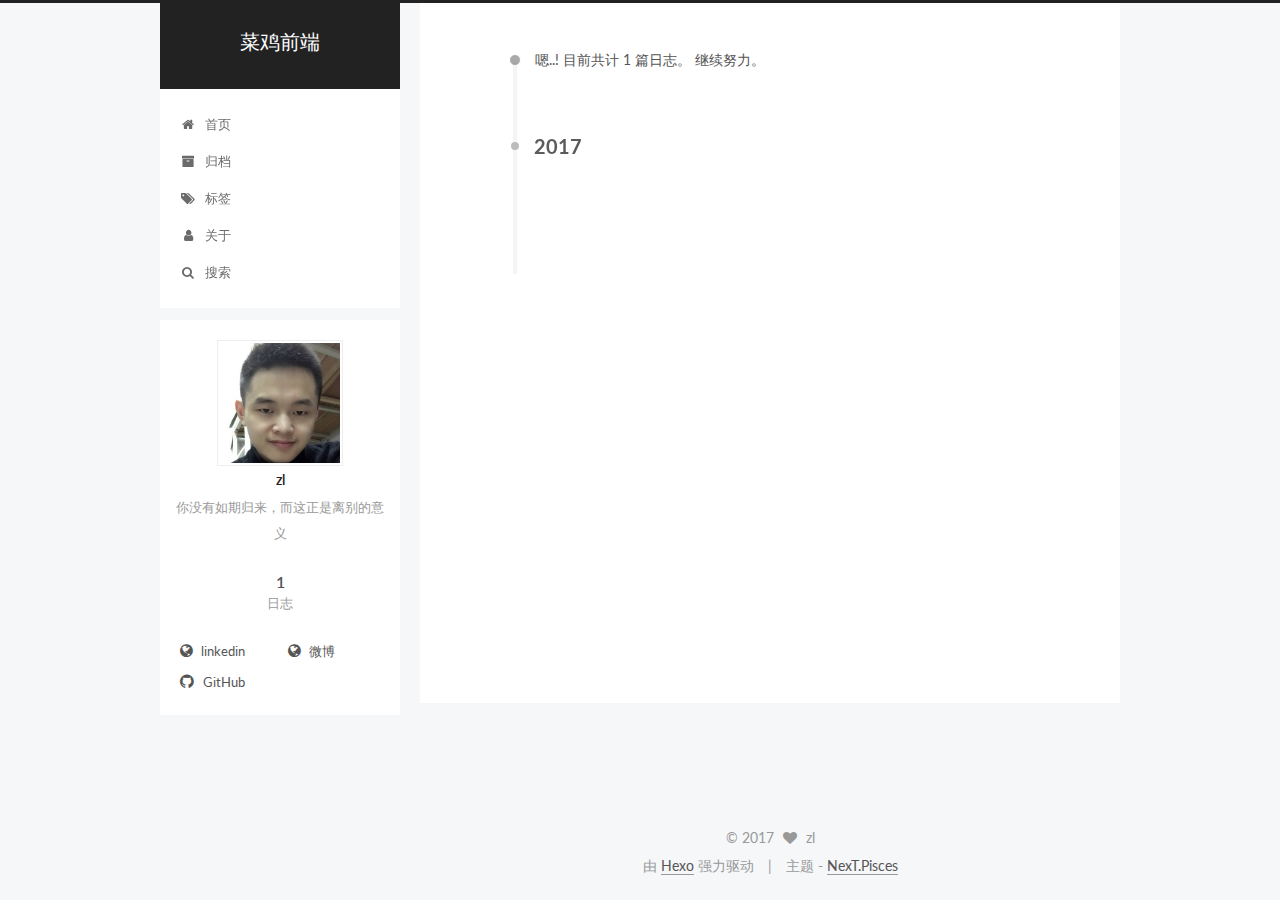
<file: archives/2017/03/index.html>
<!doctype html>



  


<html class="theme-next pisces use-motion" lang="zh-Hans">
<head>
  <meta charset="UTF-8"/>
<meta http-equiv="X-UA-Compatible" content="IE=edge" />
<meta name="viewport" content="width=device-width, initial-scale=1, maximum-scale=1"/>



<meta http-equiv="Cache-Control" content="no-transform" />
<meta http-equiv="Cache-Control" content="no-siteapp" />















  
  
  <link href="/lib/fancybox/source/jquery.fancybox.css?v=2.1.5" rel="stylesheet" type="text/css" />




  
  
  
  

  
    
    
  

  

  

  

  

  
    
    
    <link href="//fonts.googleapis.com/css?family=Lato:300,300italic,400,400italic,700,700italic&subset=latin,latin-ext" rel="stylesheet" type="text/css">
  






<link href="/lib/font-awesome/css/font-awesome.min.css?v=4.6.2" rel="stylesheet" type="text/css" />

<link href="/css/main.css?v=5.1.0" rel="stylesheet" type="text/css" />


  <meta name="keywords" content="Hexo, NexT" />








  <link rel="shortcut icon" type="image/x-icon" href="/source/favicon.ico?v=5.1.0" />






<meta name="description" content="你没有如期归来，而这正是离别的意义">
<meta property="og:type" content="website">
<meta property="og:title" content="菜鸡前端">
<meta property="og:url" content="munegg.github.io/archives/2017/03/index.html">
<meta property="og:site_name" content="菜鸡前端">
<meta property="og:description" content="你没有如期归来，而这正是离别的意义">
<meta name="twitter:card" content="summary">
<meta name="twitter:title" content="菜鸡前端">
<meta name="twitter:description" content="你没有如期归来，而这正是离别的意义">



<script type="text/javascript" id="hexo.configurations">
  var NexT = window.NexT || {};
  var CONFIG = {
    root: '/',
    scheme: 'Pisces',
    sidebar: {"position":"left","display":"post","offset":12,"offset_float":0,"b2t":false,"scrollpercent":false},
    fancybox: true,
    motion: true,
    duoshuo: {
      userId: '0',
      author: '博主'
    },
    algolia: {
      applicationID: 'N6JS3TV7HB',
      apiKey: 'a9c66e9f4f13ffc7a37224210d503dd1',
      indexName: 'Index',
      hits: {"per_page":10},
      labels: {"input_placeholder":"Search for Posts","hits_empty":"We didn't find any results for the search: ${query}","hits_stats":"${hits} results found in ${time} ms"}
    }
  };
</script>



  <link rel="canonical" href="munegg.github.io/archives/2017/03/"/>





  <title> 归档 | 菜鸡前端 </title>
</head>

<body itemscope itemtype="http://schema.org/WebPage" lang="zh-Hans">

  





  <script type="text/javascript">
    var _hmt = _hmt || [];
    (function() {
      var hm = document.createElement("script");
      hm.src = "https://hm.baidu.com/hm.js?5936fbcab3c7fbc37667d424e60c4fa5";
      var s = document.getElementsByTagName("script")[0];
      s.parentNode.insertBefore(hm, s);
    })();
  </script>










  
  
    
  

  <div class="container sidebar-position-left  page-archive  ">
    <div class="headband"></div>

    <header id="header" class="header" itemscope itemtype="http://schema.org/WPHeader">
      <div class="header-inner"><div class="site-brand-wrapper">
  <div class="site-meta ">
    

    <div class="custom-logo-site-title">
      <a href="/"  class="brand" rel="start">
        <span class="logo-line-before"><i></i></span>
        <span class="site-title">菜鸡前端</span>
        <span class="logo-line-after"><i></i></span>
      </a>
    </div>
      
        <p class="site-subtitle"></p>
      
  </div>

  <div class="site-nav-toggle">
    <button>
      <span class="btn-bar"></span>
      <span class="btn-bar"></span>
      <span class="btn-bar"></span>
    </button>
  </div>
</div>

<nav class="site-nav">
  

  
    <ul id="menu" class="menu">
      
        
        <li class="menu-item menu-item-home">
          <a href="/" rel="section">
            
              <i class="menu-item-icon fa fa-fw fa-home"></i> <br />
            
            首页
          </a>
        </li>
      
        
        <li class="menu-item menu-item-archives">
          <a href="/archives" rel="section">
            
              <i class="menu-item-icon fa fa-fw fa-archive"></i> <br />
            
            归档
          </a>
        </li>
      
        
        <li class="menu-item menu-item-tags">
          <a href="/tags" rel="section">
            
              <i class="menu-item-icon fa fa-fw fa-tags"></i> <br />
            
            标签
          </a>
        </li>
      
        
        <li class="menu-item menu-item-about">
          <a href="/about" rel="section">
            
              <i class="menu-item-icon fa fa-fw fa-user"></i> <br />
            
            关于
          </a>
        </li>
      

      
        <li class="menu-item menu-item-search">
          
            <a href="javascript:;" class="popup-trigger">
          
            
              <i class="menu-item-icon fa fa-search fa-fw"></i> <br />
            
            搜索
          </a>
        </li>
      
    </ul>
  

  
    <div class="site-search">
      
  
  <div class="algolia-popup popup search-popup">
    <div class="algolia-search">
      <div class="algolia-search-input-icon">
        <i class="fa fa-search"></i>
      </div>
      <div class="algolia-search-input" id="algolia-search-input"></div>
    </div>

    <div class="algolia-results">
      <div id="algolia-stats"></div>
      <div id="algolia-hits"></div>
      <div id="algolia-pagination" class="algolia-pagination"></div>
    </div>

    <span class="popup-btn-close">
      <i class="fa fa-times-circle"></i>
    </span>
  </div>




    </div>
  
</nav>



 </div>
    </header>

    <main id="main" class="main">
      <div class="main-inner">
        <div class="content-wrap">
          <div id="content" class="content">
            

  <section id="posts" class="posts-collapse">
    <span class="archive-move-on"></span>

    <span class="archive-page-counter">
      
      
      
        
      
      嗯..! 目前共计 1 篇日志。 继续努力。
    </span>

    

      
      
      

      
        
        <div class="collection-title">
          <h2 class="archive-year motion-element" id="archive-year-2017">2017</h2>
        </div>
      
      

      

  <article class="post post-type-normal" itemscope itemtype="http://schema.org/Article">
    <header class="post-header">

      <h1 class="post-title">
        
            <a class="post-title-link" href="/2017/03/29/hello-world/" itemprop="url">
              
                <span itemprop="name">Hello World</span>
              
            </a>
        
      </h1>

      <div class="post-meta">
        <time class="post-time" itemprop="dateCreated"
              datetime="2017-03-29T20:07:40+08:00"
              content="2017-03-29" >
          03-29
        </time>
      </div>

    </header>
  </article>



    

  </section>

  



          </div>
          


          

        </div>
        
          
  
  <div class="sidebar-toggle">
    <div class="sidebar-toggle-line-wrap">
      <span class="sidebar-toggle-line sidebar-toggle-line-first"></span>
      <span class="sidebar-toggle-line sidebar-toggle-line-middle"></span>
      <span class="sidebar-toggle-line sidebar-toggle-line-last"></span>
    </div>
  </div>

  <aside id="sidebar" class="sidebar">
    <div class="sidebar-inner">

      

      

      <section class="site-overview sidebar-panel sidebar-panel-active">
        <div class="site-author motion-element" itemprop="author" itemscope itemtype="http://schema.org/Person">
          <img class="site-author-image" itemprop="image"
               src="/uploads/avatar.png"
               alt="zl" />
          <p class="site-author-name" itemprop="name">zl</p>
           
              <p class="site-description motion-element" itemprop="description">你没有如期归来，而这正是离别的意义</p>
          
        </div>
        <nav class="site-state motion-element">

          
            <div class="site-state-item site-state-posts">
              <a href="/archives">
                <span class="site-state-item-count">1</span>
                <span class="site-state-item-name">日志</span>
              </a>
            </div>
          

          

          

        </nav>

        

        <div class="links-of-author motion-element">
          
            
              <span class="links-of-author-item">
                <a href="http://www.linkedin.com/in/%E9%BE%99-%E5%BC%A0-998955132/" target="_blank" title="linkedin">
                  
                    <i class="fa fa-fw fa-globe"></i>
                  
                  linkedin
                </a>
              </span>
            
              <span class="links-of-author-item">
                <a href="http://weibo.com/munegg/profile?rightmod=1&wvr=6&mod=personinfo" target="_blank" title="微博">
                  
                    <i class="fa fa-fw fa-globe"></i>
                  
                  微博
                </a>
              </span>
            
              <span class="links-of-author-item">
                <a href="https://github.com/munegg" target="_blank" title="GitHub">
                  
                    <i class="fa fa-fw fa-github"></i>
                  
                  GitHub
                </a>
              </span>
            
          
        </div>

        
        

        
        

        


      </section>

      

      

    </div>
  </aside>


        
      </div>
    </main>

    <footer id="footer" class="footer">
      <div class="footer-inner">
        <div class="copyright" >
  
  &copy; 
  <span itemprop="copyrightYear">2017</span>
  <span class="with-love">
    <i class="fa fa-heart"></i>
  </span>
  <span class="author" itemprop="copyrightHolder">zl</span>
</div>


<div class="powered-by">
  由 <a class="theme-link" href="https://hexo.io">Hexo</a> 强力驱动
</div>

<div class="theme-info">
  主题 -
  <a class="theme-link" href="https://github.com/iissnan/hexo-theme-next">
    NexT.Pisces
  </a>
</div>


        

        
      </div>
    </footer>

    
      <div class="back-to-top">
        <i class="fa fa-arrow-up"></i>
        
      </div>
    

  </div>

  

<script type="text/javascript">
  if (Object.prototype.toString.call(window.Promise) !== '[object Function]') {
    window.Promise = null;
  }
</script>









  






  
  <script type="text/javascript" src="/lib/jquery/index.js?v=2.1.3"></script>

  
  <script type="text/javascript" src="/lib/fastclick/lib/fastclick.min.js?v=1.0.6"></script>

  
  <script type="text/javascript" src="/lib/jquery_lazyload/jquery.lazyload.js?v=1.9.7"></script>

  
  <script type="text/javascript" src="/lib/velocity/velocity.min.js?v=1.2.1"></script>

  
  <script type="text/javascript" src="/lib/velocity/velocity.ui.min.js?v=1.2.1"></script>

  
  <script type="text/javascript" src="/lib/fancybox/source/jquery.fancybox.pack.js?v=2.1.5"></script>


  


  <script type="text/javascript" src="/js/src/utils.js?v=5.1.0"></script>

  <script type="text/javascript" src="/js/src/motion.js?v=5.1.0"></script>



  
  


  <script type="text/javascript" src="/js/src/affix.js?v=5.1.0"></script>

  <script type="text/javascript" src="/js/src/schemes/pisces.js?v=5.1.0"></script>



  
  
    <script type="text/javascript" id="motion.page.archive">
      $('.archive-year').velocity('transition.slideLeftIn');
    </script>
  


  


  <script type="text/javascript" src="/js/src/bootstrap.js?v=5.1.0"></script>



  


  




	





  





  





  






  




  
  
  
  <link rel="stylesheet" href="/lib/algolia-instant-search/instantsearch.min.css">

  
  
  <script src="/lib/algolia-instant-search/instantsearch.min.js"></script>
  

  <script src="/js/src/algolia-search.js?v=5.1.0"></script>



  

  

  

  

</body>
</html>
</file>
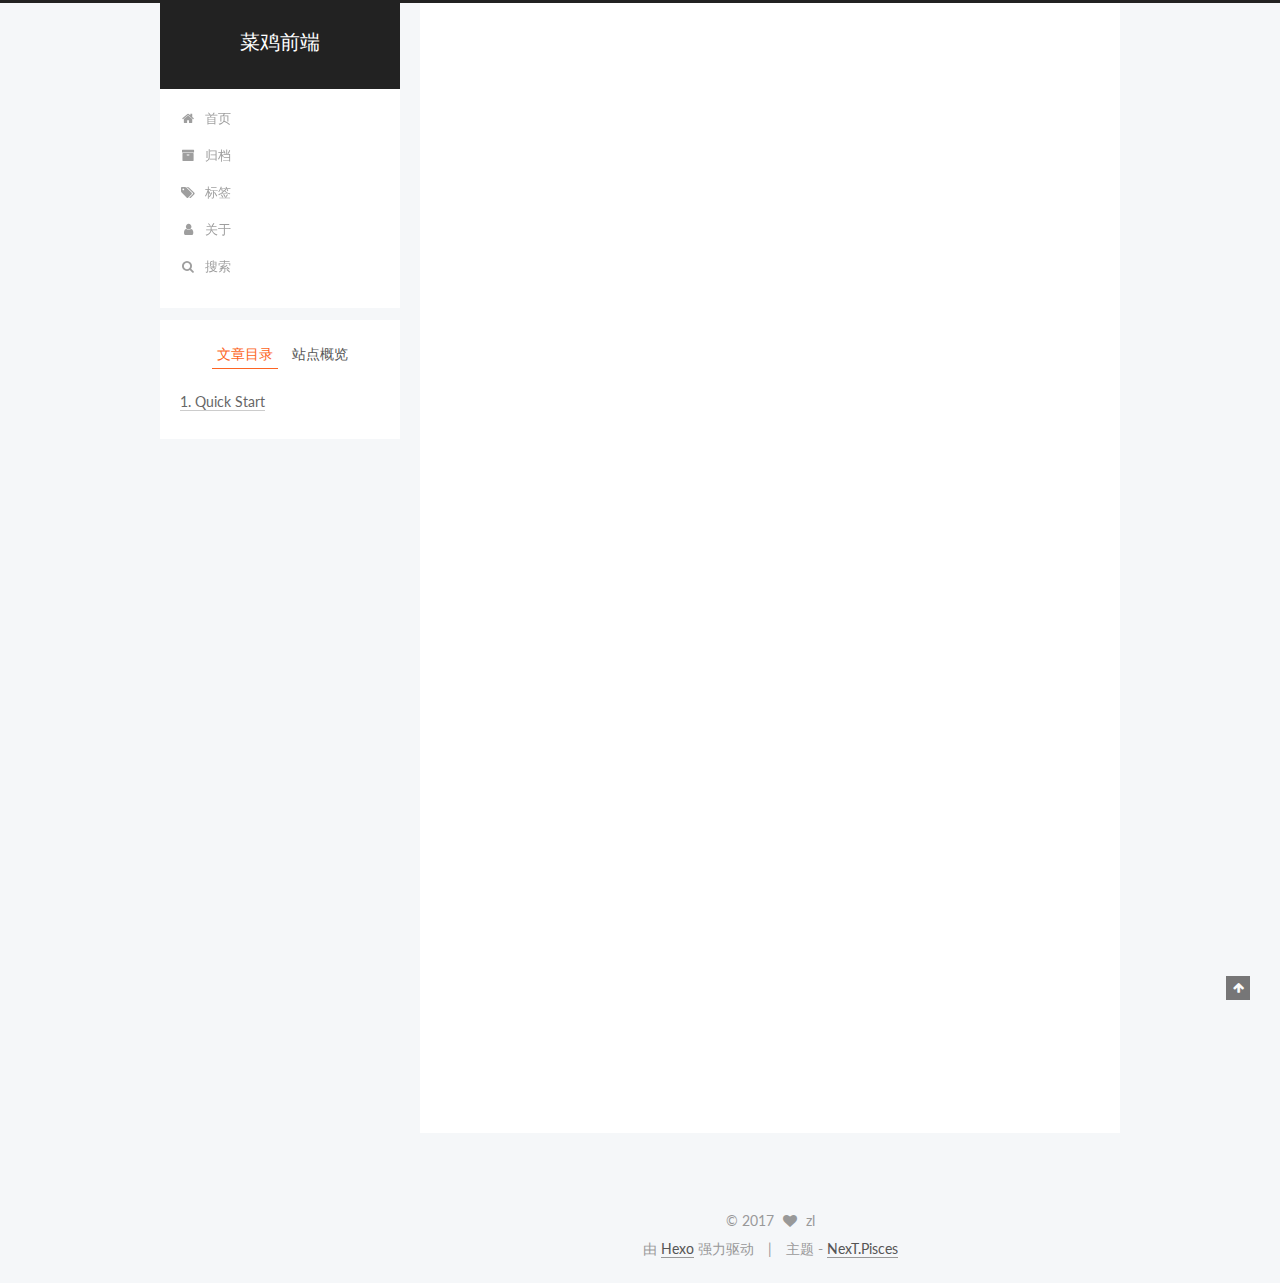
<file: 2017/03/29/hello-world/index.html>
<!doctype html>



  


<html class="theme-next pisces use-motion" lang="zh-Hans">
<head>
  <meta charset="UTF-8"/>
<meta http-equiv="X-UA-Compatible" content="IE=edge" />
<meta name="viewport" content="width=device-width, initial-scale=1, maximum-scale=1"/>



<meta http-equiv="Cache-Control" content="no-transform" />
<meta http-equiv="Cache-Control" content="no-siteapp" />















  
  
  <link href="/lib/fancybox/source/jquery.fancybox.css?v=2.1.5" rel="stylesheet" type="text/css" />




  
  
  
  

  
    
    
  

  

  

  

  

  
    
    
    <link href="//fonts.googleapis.com/css?family=Lato:300,300italic,400,400italic,700,700italic&subset=latin,latin-ext" rel="stylesheet" type="text/css">
  






<link href="/lib/font-awesome/css/font-awesome.min.css?v=4.6.2" rel="stylesheet" type="text/css" />

<link href="/css/main.css?v=5.1.0" rel="stylesheet" type="text/css" />


  <meta name="keywords" content="Hexo, NexT" />








  <link rel="shortcut icon" type="image/x-icon" href="/source/favicon.ico?v=5.1.0" />






<meta name="description" content="Welcome to Hexo! This is your very first post. Check documentation for more info. If you get any problems when using Hexo, you can find the answer in troubleshooting or you can ask me on GitHub.
Quick">
<meta property="og:type" content="article">
<meta property="og:title" content="Hello World">
<meta property="og:url" content="munegg.github.io/2017/03/29/hello-world/index.html">
<meta property="og:site_name" content="菜鸡前端">
<meta property="og:description" content="Welcome to Hexo! This is your very first post. Check documentation for more info. If you get any problems when using Hexo, you can find the answer in troubleshooting or you can ask me on GitHub.
Quick">
<meta property="og:updated_time" content="2017-03-29T12:07:40.138Z">
<meta name="twitter:card" content="summary">
<meta name="twitter:title" content="Hello World">
<meta name="twitter:description" content="Welcome to Hexo! This is your very first post. Check documentation for more info. If you get any problems when using Hexo, you can find the answer in troubleshooting or you can ask me on GitHub.
Quick">



<script type="text/javascript" id="hexo.configurations">
  var NexT = window.NexT || {};
  var CONFIG = {
    root: '/',
    scheme: 'Pisces',
    sidebar: {"position":"left","display":"post","offset":12,"offset_float":0,"b2t":false,"scrollpercent":false},
    fancybox: true,
    motion: true,
    duoshuo: {
      userId: '0',
      author: '博主'
    },
    algolia: {
      applicationID: 'N6JS3TV7HB',
      apiKey: 'a9c66e9f4f13ffc7a37224210d503dd1',
      indexName: 'Index',
      hits: {"per_page":10},
      labels: {"input_placeholder":"Search for Posts","hits_empty":"We didn't find any results for the search: ${query}","hits_stats":"${hits} results found in ${time} ms"}
    }
  };
</script>



  <link rel="canonical" href="munegg.github.io/2017/03/29/hello-world/"/>





  <title> Hello World | 菜鸡前端 </title>
</head>

<body itemscope itemtype="http://schema.org/WebPage" lang="zh-Hans">

  





  <script type="text/javascript">
    var _hmt = _hmt || [];
    (function() {
      var hm = document.createElement("script");
      hm.src = "https://hm.baidu.com/hm.js?5936fbcab3c7fbc37667d424e60c4fa5";
      var s = document.getElementsByTagName("script")[0];
      s.parentNode.insertBefore(hm, s);
    })();
  </script>










  
  
    
  

  <div class="container sidebar-position-left page-post-detail ">
    <div class="headband"></div>

    <header id="header" class="header" itemscope itemtype="http://schema.org/WPHeader">
      <div class="header-inner"><div class="site-brand-wrapper">
  <div class="site-meta ">
    

    <div class="custom-logo-site-title">
      <a href="/"  class="brand" rel="start">
        <span class="logo-line-before"><i></i></span>
        <span class="site-title">菜鸡前端</span>
        <span class="logo-line-after"><i></i></span>
      </a>
    </div>
      
        <p class="site-subtitle"></p>
      
  </div>

  <div class="site-nav-toggle">
    <button>
      <span class="btn-bar"></span>
      <span class="btn-bar"></span>
      <span class="btn-bar"></span>
    </button>
  </div>
</div>

<nav class="site-nav">
  

  
    <ul id="menu" class="menu">
      
        
        <li class="menu-item menu-item-home">
          <a href="/" rel="section">
            
              <i class="menu-item-icon fa fa-fw fa-home"></i> <br />
            
            首页
          </a>
        </li>
      
        
        <li class="menu-item menu-item-archives">
          <a href="/archives" rel="section">
            
              <i class="menu-item-icon fa fa-fw fa-archive"></i> <br />
            
            归档
          </a>
        </li>
      
        
        <li class="menu-item menu-item-tags">
          <a href="/tags" rel="section">
            
              <i class="menu-item-icon fa fa-fw fa-tags"></i> <br />
            
            标签
          </a>
        </li>
      
        
        <li class="menu-item menu-item-about">
          <a href="/about" rel="section">
            
              <i class="menu-item-icon fa fa-fw fa-user"></i> <br />
            
            关于
          </a>
        </li>
      

      
        <li class="menu-item menu-item-search">
          
            <a href="javascript:;" class="popup-trigger">
          
            
              <i class="menu-item-icon fa fa-search fa-fw"></i> <br />
            
            搜索
          </a>
        </li>
      
    </ul>
  

  
    <div class="site-search">
      
  
  <div class="algolia-popup popup search-popup">
    <div class="algolia-search">
      <div class="algolia-search-input-icon">
        <i class="fa fa-search"></i>
      </div>
      <div class="algolia-search-input" id="algolia-search-input"></div>
    </div>

    <div class="algolia-results">
      <div id="algolia-stats"></div>
      <div id="algolia-hits"></div>
      <div id="algolia-pagination" class="algolia-pagination"></div>
    </div>

    <span class="popup-btn-close">
      <i class="fa fa-times-circle"></i>
    </span>
  </div>




    </div>
  
</nav>



 </div>
    </header>

    <main id="main" class="main">
      <div class="main-inner">
        <div class="content-wrap">
          <div id="content" class="content">
            

  <div id="posts" class="posts-expand">
    

  

  
  
  

  <article class="post post-type-normal " itemscope itemtype="http://schema.org/Article">
    <link itemprop="mainEntityOfPage" href="munegg.github.io/2017/03/29/hello-world/">

    <span hidden itemprop="author" itemscope itemtype="http://schema.org/Person">
      <meta itemprop="name" content="zl">
      <meta itemprop="description" content="">
      <meta itemprop="image" content="/uploads/avatar.png">
    </span>

    <span hidden itemprop="publisher" itemscope itemtype="http://schema.org/Organization">
      <meta itemprop="name" content="菜鸡前端">
    </span>

    
      <header class="post-header">

        
        
          <h1 class="post-title" itemprop="name headline">
            
            
              
                Hello World
              
            
          </h1>
        

        <div class="post-meta">
          <span class="post-time">
            
              <span class="post-meta-item-icon">
                <i class="fa fa-calendar-o"></i>
              </span>
              
                <span class="post-meta-item-text">发表于</span>
              
              <time title="创建于" itemprop="dateCreated datePublished" datetime="2017-03-29T20:07:40+08:00">
                2017-03-29
              </time>
            

            

            
          </span>

          

          
            
          

          
          

          

          

          

        </div>
      </header>
    


    <div class="post-body" itemprop="articleBody">

      
      

      
        <p>Welcome to <a href="https://hexo.io/" target="_blank" rel="external">Hexo</a>! This is your very first post. Check <a href="https://hexo.io/docs/" target="_blank" rel="external">documentation</a> for more info. If you get any problems when using Hexo, you can find the answer in <a href="https://hexo.io/docs/troubleshooting.html" target="_blank" rel="external">troubleshooting</a> or you can ask me on <a href="https://github.com/hexojs/hexo/issues" target="_blank" rel="external">GitHub</a>.</p>
<h2 id="Quick-Start"><a href="#Quick-Start" class="headerlink" title="Quick Start"></a>Quick Start</h2><h3 id="Create-a-new-post"><a href="#Create-a-new-post" class="headerlink" title="Create a new post"></a>Create a new post</h3><figure class="highlight bash"><table><tr><td class="gutter"><pre><div class="line">1</div></pre></td><td class="code"><pre><div class="line">$ hexo new <span class="string">"My New Post"</span></div></pre></td></tr></table></figure>
<p>More info: <a href="https://hexo.io/docs/writing.html" target="_blank" rel="external">Writing</a></p>
<h3 id="Run-server"><a href="#Run-server" class="headerlink" title="Run server"></a>Run server</h3><figure class="highlight bash"><table><tr><td class="gutter"><pre><div class="line">1</div></pre></td><td class="code"><pre><div class="line">$ hexo server</div></pre></td></tr></table></figure>
<p>More info: <a href="https://hexo.io/docs/server.html" target="_blank" rel="external">Server</a></p>
<h3 id="Generate-static-files"><a href="#Generate-static-files" class="headerlink" title="Generate static files"></a>Generate static files</h3><figure class="highlight bash"><table><tr><td class="gutter"><pre><div class="line">1</div></pre></td><td class="code"><pre><div class="line">$ hexo generate</div></pre></td></tr></table></figure>
<p>More info: <a href="https://hexo.io/docs/generating.html" target="_blank" rel="external">Generating</a></p>
<h3 id="Deploy-to-remote-sites"><a href="#Deploy-to-remote-sites" class="headerlink" title="Deploy to remote sites"></a>Deploy to remote sites</h3><figure class="highlight bash"><table><tr><td class="gutter"><pre><div class="line">1</div></pre></td><td class="code"><pre><div class="line">$ hexo deploy</div></pre></td></tr></table></figure>
<p>More info: <a href="https://hexo.io/docs/deployment.html" target="_blank" rel="external">Deployment</a></p>

      
    </div>

    <div>
      
        

      
    </div>

    <div>
      
        

      
    </div>

    <div>
      
        

      
    </div>

    <footer class="post-footer">
      

      
        
      

      

      
      
    </footer>
  </article>



    <div class="post-spread">
      
    </div>
  </div>


          </div>
          


          
  <div class="comments" id="comments">
    
  </div>


        </div>
        
          
  
  <div class="sidebar-toggle">
    <div class="sidebar-toggle-line-wrap">
      <span class="sidebar-toggle-line sidebar-toggle-line-first"></span>
      <span class="sidebar-toggle-line sidebar-toggle-line-middle"></span>
      <span class="sidebar-toggle-line sidebar-toggle-line-last"></span>
    </div>
  </div>

  <aside id="sidebar" class="sidebar">
    <div class="sidebar-inner">

      

      
        <ul class="sidebar-nav motion-element">
          <li class="sidebar-nav-toc sidebar-nav-active" data-target="post-toc-wrap" >
            文章目录
          </li>
          <li class="sidebar-nav-overview" data-target="site-overview">
            站点概览
          </li>
        </ul>
      

      <section class="site-overview sidebar-panel">
        <div class="site-author motion-element" itemprop="author" itemscope itemtype="http://schema.org/Person">
          <img class="site-author-image" itemprop="image"
               src="/uploads/avatar.png"
               alt="zl" />
          <p class="site-author-name" itemprop="name">zl</p>
           
              <p class="site-description motion-element" itemprop="description">你没有如期归来，而这正是离别的意义</p>
          
        </div>
        <nav class="site-state motion-element">

          
            <div class="site-state-item site-state-posts">
              <a href="/archives">
                <span class="site-state-item-count">1</span>
                <span class="site-state-item-name">日志</span>
              </a>
            </div>
          

          

          

        </nav>

        

        <div class="links-of-author motion-element">
          
            
              <span class="links-of-author-item">
                <a href="http://www.linkedin.com/in/%E9%BE%99-%E5%BC%A0-998955132/" target="_blank" title="linkedin">
                  
                    <i class="fa fa-fw fa-globe"></i>
                  
                  linkedin
                </a>
              </span>
            
              <span class="links-of-author-item">
                <a href="http://weibo.com/munegg/profile?rightmod=1&wvr=6&mod=personinfo" target="_blank" title="微博">
                  
                    <i class="fa fa-fw fa-globe"></i>
                  
                  微博
                </a>
              </span>
            
              <span class="links-of-author-item">
                <a href="https://github.com/munegg" target="_blank" title="GitHub">
                  
                    <i class="fa fa-fw fa-github"></i>
                  
                  GitHub
                </a>
              </span>
            
          
        </div>

        
        

        
        

        


      </section>

      
      <!--noindex-->
        <section class="post-toc-wrap motion-element sidebar-panel sidebar-panel-active">
          <div class="post-toc">

            
              
            

            
              <div class="post-toc-content"><ol class="nav"><li class="nav-item nav-level-2"><a class="nav-link" href="#Quick-Start"><span class="nav-number">1.</span> <span class="nav-text">Quick Start</span></a><ol class="nav-child"><li class="nav-item nav-level-3"><a class="nav-link" href="#Create-a-new-post"><span class="nav-number">1.1.</span> <span class="nav-text">Create a new post</span></a></li><li class="nav-item nav-level-3"><a class="nav-link" href="#Run-server"><span class="nav-number">1.2.</span> <span class="nav-text">Run server</span></a></li><li class="nav-item nav-level-3"><a class="nav-link" href="#Generate-static-files"><span class="nav-number">1.3.</span> <span class="nav-text">Generate static files</span></a></li><li class="nav-item nav-level-3"><a class="nav-link" href="#Deploy-to-remote-sites"><span class="nav-number">1.4.</span> <span class="nav-text">Deploy to remote sites</span></a></li></ol></li></ol></div>
            

          </div>
        </section>
      <!--/noindex-->
      

      

    </div>
  </aside>


        
      </div>
    </main>

    <footer id="footer" class="footer">
      <div class="footer-inner">
        <div class="copyright" >
  
  &copy; 
  <span itemprop="copyrightYear">2017</span>
  <span class="with-love">
    <i class="fa fa-heart"></i>
  </span>
  <span class="author" itemprop="copyrightHolder">zl</span>
</div>


<div class="powered-by">
  由 <a class="theme-link" href="https://hexo.io">Hexo</a> 强力驱动
</div>

<div class="theme-info">
  主题 -
  <a class="theme-link" href="https://github.com/iissnan/hexo-theme-next">
    NexT.Pisces
  </a>
</div>


        

        
      </div>
    </footer>

    
      <div class="back-to-top">
        <i class="fa fa-arrow-up"></i>
        
      </div>
    

  </div>

  

<script type="text/javascript">
  if (Object.prototype.toString.call(window.Promise) !== '[object Function]') {
    window.Promise = null;
  }
</script>









  






  
  <script type="text/javascript" src="/lib/jquery/index.js?v=2.1.3"></script>

  
  <script type="text/javascript" src="/lib/fastclick/lib/fastclick.min.js?v=1.0.6"></script>

  
  <script type="text/javascript" src="/lib/jquery_lazyload/jquery.lazyload.js?v=1.9.7"></script>

  
  <script type="text/javascript" src="/lib/velocity/velocity.min.js?v=1.2.1"></script>

  
  <script type="text/javascript" src="/lib/velocity/velocity.ui.min.js?v=1.2.1"></script>

  
  <script type="text/javascript" src="/lib/fancybox/source/jquery.fancybox.pack.js?v=2.1.5"></script>


  


  <script type="text/javascript" src="/js/src/utils.js?v=5.1.0"></script>

  <script type="text/javascript" src="/js/src/motion.js?v=5.1.0"></script>



  
  


  <script type="text/javascript" src="/js/src/affix.js?v=5.1.0"></script>

  <script type="text/javascript" src="/js/src/schemes/pisces.js?v=5.1.0"></script>



  
  <script type="text/javascript" src="/js/src/scrollspy.js?v=5.1.0"></script>
<script type="text/javascript" src="/js/src/post-details.js?v=5.1.0"></script>



  


  <script type="text/javascript" src="/js/src/bootstrap.js?v=5.1.0"></script>



  


  




	





  





  





  






  




  
  
  
  <link rel="stylesheet" href="/lib/algolia-instant-search/instantsearch.min.css">

  
  
  <script src="/lib/algolia-instant-search/instantsearch.min.js"></script>
  

  <script src="/js/src/algolia-search.js?v=5.1.0"></script>



  

  

  

  

</body>
</html>
</file>
<file: css/main.css>
/* normalize.css v3.0.2 | MIT License | git.io/normalize */
html {
  font-family: sans-serif; /* 1 */
  -ms-text-size-adjust: 100%; /* 2 */
  -webkit-text-size-adjust: 100%; /* 2 */
}
body {
  margin: 0;
}
article,
aside,
details,
figcaption,
figure,
footer,
header,
hgroup,
main,
menu,
nav,
section,
summary {
  display: block;
}
audio,
canvas,
progress,
video {
  display: inline-block; /* 1 */
  vertical-align: baseline; /* 2 */
}
audio:not([controls]) {
  display: none;
  height: 0;
}
[hidden],
template {
  display: none;
}
a {
  background-color: transparent;
}
a:active,
a:hover {
  outline: 0;
}
abbr[title] {
  border-bottom: 1px dotted;
}
b,
strong {
  font-weight: bold;
}
dfn {
  font-style: italic;
}
h1 {
  font-size: 2em;
  margin: 0.67em 0;
}
mark {
  background: #ff0;
  color: #000;
}
small {
  font-size: 80%;
}
sub,
sup {
  font-size: 75%;
  line-height: 0;
  position: relative;
  vertical-align: baseline;
}
sup {
  top: -0.5em;
}
sub {
  bottom: -0.25em;
}
img {
  border: 0;
}
svg:not(:root) {
  overflow: hidden;
}
figure {
  margin: 1em 40px;
}
hr {
  -moz-box-sizing: content-box;
  box-sizing: content-box;
  height: 0;
}
pre {
  overflow: auto;
}
code,
kbd,
pre,
samp {
  font-family: monospace, monospace;
  font-size: 1em;
}
button,
input,
optgroup,
select,
textarea {
  color: inherit; /* 1 */
  font: inherit; /* 2 */
  margin: 0; /* 3 */
}
button {
  overflow: visible;
}
button,
select {
  text-transform: none;
}
button,
html input[type="button"],
input[type="reset"],
input[type="submit"] {
  -webkit-appearance: button; /* 2 */
  cursor: pointer; /* 3 */
}
button[disabled],
html input[disabled] {
  cursor: default;
}
button::-moz-focus-inner,
input::-moz-focus-inner {
  border: 0;
  padding: 0;
}
input {
  line-height: normal;
}
input[type="checkbox"],
input[type="radio"] {
  box-sizing: border-box; /* 1 */
  padding: 0; /* 2 */
}
input[type="number"]::-webkit-inner-spin-button,
input[type="number"]::-webkit-outer-spin-button {
  height: auto;
}
input[type="search"] {
  -webkit-appearance: textfield; /* 1 */
  -moz-box-sizing: content-box;
  -webkit-box-sizing: content-box; /* 2 */
  box-sizing: content-box;
}
input[type="search"]::-webkit-search-cancel-button,
input[type="search"]::-webkit-search-decoration {
  -webkit-appearance: none;
}
fieldset {
  border: 1px solid #c0c0c0;
  margin: 0 2px;
  padding: 0.35em 0.625em 0.75em;
}
legend {
  border: 0; /* 1 */
  padding: 0; /* 2 */
}
textarea {
  overflow: auto;
}
optgroup {
  font-weight: bold;
}
table {
  border-collapse: collapse;
  border-spacing: 0;
}
td,
th {
  padding: 0;
}
::selection {
  background: #262a30;
  color: #fff;
}
body {
  position: relative;
  font-family: 'Lato', "PingFang SC", "Microsoft YaHei", sans-serif;
  font-size: 14px;
  line-height: 2;
  color: #555;
  background: #f5f7f9;
}
@media (max-width: 767px) {
  body {
    padding-right: 0 !important;
  }
}
@media (min-width: 768px) and (max-width: 991px) {
  body {
    padding-right: 0 !important;
  }
}
@media (min-width: 1600px) {
  body {
    font-size: 16px;
  }
}
h1,
h2,
h3,
h4,
h5,
h6 {
  margin: 0;
  padding: 0;
  font-weight: bold;
  line-height: 1.5;
  font-family: 'Lato', "PingFang SC", "Microsoft YaHei", sans-serif;
}
h2,
h3,
h4,
h5,
h6 {
  margin: 20px 0 15px;
}
h1 {
  font-size: 22px;
}
@media (max-width: 767px) {
  h1 {
    font-size: 18px;
  }
}
h2 {
  font-size: 20px;
}
@media (max-width: 767px) {
  h2 {
    font-size: 16px;
  }
}
h3 {
  font-size: 18px;
}
@media (max-width: 767px) {
  h3 {
    font-size: 14px;
  }
}
h4 {
  font-size: 16px;
}
@media (max-width: 767px) {
  h4 {
    font-size: 12px;
  }
}
h5 {
  font-size: 14px;
}
@media (max-width: 767px) {
  h5 {
    font-size: 10px;
  }
}
h6 {
  font-size: 12px;
}
@media (max-width: 767px) {
  h6 {
    font-size: 8px;
  }
}
p {
  margin: 0 0 25px 0;
}
a {
  color: #555;
  text-decoration: none;
  border-bottom: 1px solid #999;
  word-wrap: break-word;
}
a:hover {
  color: #222;
  border-bottom-color: #222;
}
blockquote {
  margin: 0;
  padding: 0;
}
img {
  display: block;
  margin: auto;
  max-width: 100%;
  height: auto;
}
hr {
  margin: 40px 0;
  height: 3px;
  border: none;
  background-color: #ddd;
  background-image: repeating-linear-gradient(-45deg, #fff, #fff 4px, transparent 4px, transparent 8px);
}
blockquote {
  padding: 0 15px;
  color: #666;
  border-left: 4px solid #ddd;
}
blockquote cite::before {
  content: "-";
  padding: 0 5px;
}
dt {
  font-weight: 700;
}
dd {
  margin: 0;
  padding: 0;
}
.text-left {
  text-align: left;
}
.text-center {
  text-align: center;
}
.text-right {
  text-align: right;
}
.text-justify {
  text-align: justify;
}
.text-nowrap {
  white-space: nowrap;
}
.text-lowercase {
  text-transform: lowercase;
}
.text-uppercase {
  text-transform: uppercase;
}
.text-capitalize {
  text-transform: capitalize;
}
.center-block {
  display: block;
  margin-left: auto;
  margin-right: auto;
}
.clearfix:before,
.clearfix:after {
  content: " ";
  display: table;
}
.clearfix:after {
  clear: both;
}
.pullquote {
  width: 45%;
}
.pullquote.left {
  float: left;
  margin-left: 5px;
  margin-right: 10px;
}
.pullquote.right {
  float: right;
  margin-left: 10px;
  margin-right: 5px;
}
.affix.affix.affix {
  position: fixed;
}
.translation {
  margin-top: -20px;
  font-size: 14px;
  color: #999;
}
.scrollbar-measure {
  width: 100px;
  height: 100px;
  overflow: scroll;
  position: absolute;
  top: -9999px;
}
.use-motion .motion-element {
  opacity: 0;
}
table {
  margin: 20px 0;
  width: 100%;
  border-collapse: collapse;
  border-spacing: 0;
  border: 1px solid #ddd;
  font-size: 14px;
  table-layout: fixed;
  word-wrap: break-all;
}
table>tbody>tr:nth-of-type(odd) {
  background-color: #f9f9f9;
}
table>tbody>tr:hover {
  background-color: #f5f5f5;
}
caption,
th,
td {
  padding: 8px;
  text-align: left;
  vertical-align: middle;
  font-weight: normal;
}
th,
td {
  border-bottom: 3px solid #ddd;
  border-right: 1px solid #eee;
}
th {
  padding-bottom: 10px;
  font-weight: 700;
}
td {
  border-bottom-width: 1px;
}
html,
body {
  height: 100%;
}
.container {
  position: relative;
  min-height: 100%;
}
.header-inner {
  margin: 0 auto;
  padding: 100px 0 70px;
  width: 700px;
}
@media (min-width: 1600px) {
  .container .header-inner {
    width: 900px;
  }
}
.main {
  padding-bottom: 150px;
}
.main-inner {
  margin: 0 auto;
  width: 700px;
}
@media (min-width: 1600px) {
  .container .main-inner {
    width: 900px;
  }
}
.footer {
  position: absolute;
  left: 0;
  bottom: 0;
  width: 100%;
  min-height: 50px;
}
.footer-inner {
  box-sizing: border-box;
  margin: 20px auto;
  width: 700px;
}
@media (min-width: 1600px) {
  .container .footer-inner {
    width: 900px;
  }
}
pre,
.highlight {
  overflow: auto;
  margin: 20px 0;
  padding: 0;
  font-size: 13px;
  color: #4d4d4c;
  background: #f7f7f7;
  line-height: 1.6;
}
pre,
code {
  font-family: consolas, Menlo, "PingFang SC", "Microsoft YaHei", monospace;
}
code {
  padding: 2px 4px;
  word-wrap: break-word;
  color: #555;
  background: #eee;
  border-radius: 3px;
  font-size: 13px;
}
pre code {
  padding: 0;
  color: #4d4d4c;
  background: none;
  text-shadow: none;
}
.highlight {
  border-radius: 1px;
}
.highlight pre {
  border: none;
  margin: 0;
  padding: 10px 0;
}
.highlight table {
  margin: 0;
  width: auto;
  border: none;
}
.highlight td {
  border: none;
  padding: 0;
}
.highlight figcaption {
  font-size: 1em;
  color: #4d4d4c;
  line-height: 1em;
  margin-bottom: 1em;
}
.highlight figcaption:before,
.highlight figcaption:after {
  content: " ";
  display: table;
}
.highlight figcaption:after {
  clear: both;
}
.highlight figcaption a {
  float: right;
  color: #4d4d4c;
}
.highlight figcaption a:hover {
  border-bottom-color: #4d4d4c;
}
.highlight .gutter pre {
  padding-left: 10px;
  padding-right: 10px;
  color: #869194;
  text-align: right;
  background-color: #eff2f3;
}
.highlight .code pre {
  padding-left: 10px;
  padding-right: 10px;
  background-color: #f7f7f7;
}
.highlight .line {
  height: 20px;
}
.gutter {
  -webkit-user-select: none;
  -moz-user-select: none;
  -ms-user-select: none;
  user-select: none;
}
.gist table {
  width: auto;
}
.gist table td {
  border: none;
}
pre .deletion {
  background: #fdd;
}
pre .addition {
  background: #dfd;
}
pre .meta {
  color: #8959a8;
}
pre .comment {
  color: #8e908c;
}
pre .variable,
pre .attribute,
pre .tag,
pre .regexp,
pre .ruby .constant,
pre .xml .tag .title,
pre .xml .pi,
pre .xml .doctype,
pre .html .doctype,
pre .css .id,
pre .css .class,
pre .css .pseudo {
  color: #c82829;
}
pre .number,
pre .preprocessor,
pre .built_in,
pre .literal,
pre .params,
pre .constant,
pre .command {
  color: #f5871f;
}
pre .ruby .class .title,
pre .css .rules .attribute,
pre .string,
pre .value,
pre .inheritance,
pre .header,
pre .ruby .symbol,
pre .xml .cdata,
pre .special,
pre .number,
pre .formula {
  color: #718c00;
}
pre .title,
pre .css .hexcolor {
  color: #3e999f;
}
pre .function,
pre .python .decorator,
pre .python .title,
pre .ruby .function .title,
pre .ruby .title .keyword,
pre .perl .sub,
pre .javascript .title,
pre .coffeescript .title {
  color: #4271ae;
}
pre .keyword,
pre .javascript .function {
  color: #8959a8;
}
.full-image.full-image.full-image {
  border: none;
  max-width: 100%;
  width: auto;
  margin: 20px auto;
}
@media (min-width: 992px) {
  .full-image.full-image.full-image {
    max-width: none;
    width: 118%;
    margin: 0 -9%;
  }
}
.blockquote-center,
.page-home .post-type-quote blockquote,
.page-post-detail .post-type-quote blockquote {
  position: relative;
  margin: 40px 0;
  padding: 0;
  border-left: none;
  text-align: center;
}
.blockquote-center::before,
.page-home .post-type-quote blockquote::before,
.page-post-detail .post-type-quote blockquote::before,
.blockquote-center::after,
.page-home .post-type-quote blockquote::after,
.page-post-detail .post-type-quote blockquote::after {
  position: absolute;
  content: ' ';
  display: block;
  width: 100%;
  height: 24px;
  opacity: 0.2;
  background-repeat: no-repeat;
  background-position: 0 -6px;
  background-size: 22px 22px;
}
.blockquote-center::before,
.page-home .post-type-quote blockquote::before,
.page-post-detail .post-type-quote blockquote::before {
  top: -20px;
  background-image: url("../images/quote-l.svg");
  border-top: 1px solid #ccc;
}
.blockquote-center::after,
.page-home .post-type-quote blockquote::after,
.page-post-detail .post-type-quote blockquote::after {
  bottom: -20px;
  background-image: url("../images/quote-r.svg");
  border-bottom: 1px solid #ccc;
  background-position: 100% 8px;
}
.blockquote-center p,
.page-home .post-type-quote blockquote p,
.page-post-detail .post-type-quote blockquote p,
.blockquote-center div,
.page-home .post-type-quote blockquote div,
.page-post-detail .post-type-quote blockquote div {
  text-align: center;
}
.post .post-body .group-picture img {
  box-sizing: border-box;
  padding: 0 3px;
  border: none;
}
.post .group-picture-row {
  overflow: hidden;
  margin-top: 6px;
}
.post .group-picture-row:first-child {
  margin-top: 0;
}
.post .group-picture-column {
  float: left;
}
.page-post-detail .post-body .group-picture-column {
  float: none;
  margin-top: 10px;
  width: auto !important;
}
.page-post-detail .post-body .group-picture-column img {
  margin: 0 auto;
}
.page-archive .group-picture-container {
  overflow: hidden;
}
.page-archive .group-picture-row {
  float: left;
}
.page-archive .group-picture-row:first-child {
  margin-top: 6px;
}
.page-archive .group-picture-column {
  max-width: 150px;
  max-height: 150px;
}
.note {
  padding: 20px;
  margin: 20px 0;
  border: 1px solid #eee;
  border-left-width: 5px;
  border-radius: 3px;
}
.note h2,
.note h3,
.note h4,
.note h5,
.note h6 {
  margin-top: 0;
  margin-bottom: 5px;
}
.note p:last-child {
  margin-bottom: 0;
}
.note code {
  border-radius: 3px;
}
.note+.note {
  margin-top: -5px;
}
.default {
  border-left-color: #777;
}
.default h2,
.default h3,
.default h4,
.default h5,
.default h6 {
  color: #777;
}
.primary {
  border-left-color: #428bca;
}
.primary h2,
.primary h3,
.primary h4,
.primary h5,
.primary h6 {
  color: #428bca;
}
.success {
  border-left-color: #5cb85c;
}
.success h2,
.success h3,
.success h4,
.success h5,
.success h6 {
  color: #5cb85c;
}
.danger {
  border-left-color: #d9534f;
}
.danger h2,
.danger h3,
.danger h4,
.danger h5,
.danger h6 {
  color: #d9534f;
}
.warning {
  border-left-color: #f0ad4e;
}
.warning h2,
.warning h3,
.warning h4,
.warning h5,
.warning h6 {
  color: #f0ad4e;
}
.info {
  border-left-color: #5bc0de;
}
.info h2,
.info h3,
.info h4,
.info h5,
.info h6 {
  color: #5bc0de;
}
.btn {
  display: inline-block;
  padding: 0 20px;
  font-size: 14px;
  color: #fff;
  background: #222;
  border: 2px solid #555;
  text-decoration: none;
  border-radius: 0;
  transition-property: background-color;
  transition-duration: 0.2s;
  transition-timing-function: ease-in-out;
  transition-delay: 0s;
}
.btn:hover,
.post-button .btn:hover {
  border-color: #222;
  color: #fff;
  background: #222;
}
.btn-bar {
  display: block;
  width: 22px;
  height: 2px;
  background: #555;
  border-radius: 1px;
}
.btn-bar+.btn-bar {
  margin-top: 4px;
}
.pagination {
  margin: 120px 0 40px;
  text-align: center;
  border-top: 1px solid #eee;
}
.page-number-basic,
.pagination .prev,
.pagination .next,
.pagination .page-number,
.pagination .space {
  display: inline-block;
  position: relative;
  top: -1px;
  margin: 0 10px;
  padding: 0 10px;
  line-height: 30px;
}
@media (max-width: 767px) {
  .page-number-basic,
  .pagination .prev,
  .pagination .next,
  .pagination .page-number,
  .pagination .space {
    margin: 0 5px;
  }
}
.pagination .prev,
.pagination .next,
.pagination .page-number {
  border-bottom: 0;
  border-top: 1px solid #eee;
  transition-property: border-color;
  transition-duration: 0.2s;
  transition-timing-function: ease-in-out;
  transition-delay: 0s;
}
.pagination .prev:hover,
.pagination .next:hover,
.pagination .page-number:hover {
  border-top-color: #222;
}
.pagination .space {
  padding: 0;
  margin: 0;
}
.pagination .prev {
  margin-left: 0;
}
.pagination .next {
  margin-right: 0;
}
.pagination .page-number.current,
.algolia-pagination .current .page-number {
  color: #fff;
  background: #ccc;
  border-top-color: #ccc;
}
@media (max-width: 767px) {
  .pagination {
    border-top: none;
  }
  .pagination .prev,
  .pagination .next,
  .pagination .page-number {
    margin-bottom: 10px;
    border-top: 0;
    border-bottom: 1px solid #eee;
  }
  .pagination .prev:hover,
  .pagination .next:hover,
  .pagination .page-number:hover {
    border-bottom-color: #222;
  }
}
.comments {
  margin: 60px 20px 0;
}
.tag-cloud {
  text-align: center;
}
.tag-cloud a {
  display: inline-block;
  margin: 10px;
}
.back-to-top {
  box-sizing: border-box;
  position: fixed;
  bottom: -100px;
  right: 30px;
  z-index: 1050;
  padding: 0 6px;
  width: 24px;
  background: #222;
  font-size: 12px;
  opacity: 0.6;
  color: #fff;
  cursor: pointer;
  text-align: center;
  -webkit-transform: translateZ(0);
  transition-property: bottom;
  transition-duration: 0.2s;
  transition-timing-function: ease-in-out;
  transition-delay: 0s;
}
@media (max-width: 767px) {
  .back-to-top {
    display: none;
  }
}
@media (min-width: 768px) and (max-width: 991px) {
  .back-to-top {
    display: none;
  }
}
.back-to-top.back-to-top-on {
  bottom: 30px;
}
.header {
  background: #fff;
}
.header-inner {
  position: relative;
}
.headband {
  height: 3px;
  background: #222;
}
.site-meta {
  margin: 0;
  text-align: center;
}
@media (max-width: 767px) {
  .site-meta {
    text-align: center;
  }
}
.brand {
  position: relative;
  display: inline-block;
  padding: 0 40px;
  color: #fff;
  background: #222;
  border-bottom: none;
}
.brand:hover {
  color: #fff;
}
.logo {
  display: inline-block;
  margin-right: 5px;
  line-height: 36px;
  vertical-align: top;
}
.site-title {
  display: inline-block;
  vertical-align: top;
  line-height: 36px;
  font-size: 20px;
  font-weight: normal;
  font-family: 'Lato', "PingFang SC", "Microsoft YaHei", sans-serif;
}
.site-subtitle {
  margin-top: 10px;
  font-size: 13px;
  color: #ddd;
}
.use-motion .brand {
  opacity: 0;
}
.use-motion .logo,
.use-motion .site-title,
.use-motion .site-subtitle {
  opacity: 0;
  position: relative;
  top: -10px;
}
.site-nav-toggle {
  display: none;
  position: absolute;
  top: 10px;
  left: 10px;
}
@media (max-width: 767px) {
  .site-nav-toggle {
    display: block;
  }
}
.site-nav-toggle button {
  margin-top: 2px;
  padding: 9px 10px;
  background: transparent;
  border: none;
}
@media (max-width: 767px) {
  .site-nav {
    display: none;
    margin: 0 -10px;
    padding: 0 10px;
    clear: both;
    border-top: 1px solid #ddd;
  }
}
@media (min-width: 768px) and (max-width: 991px) {
  .site-nav {
    display: block !important;
  }
}
@media (min-width: 992px) {
  .site-nav {
    display: block !important;
  }
}
.menu {
  margin-top: 20px;
  padding-left: 0;
  text-align: center;
}
.menu .menu-item {
  display: inline-block;
  margin: 0 10px;
  list-style: none;
}
@media screen and (max-width: 767px) {
  .menu .menu-item {
    margin-top: 10px;
  }
}
.menu .menu-item a {
  display: block;
  font-size: 13px;
  line-height: inherit;
  border-bottom: 1px solid transparent;
  transition-property: border-color;
  transition-duration: 0.2s;
  transition-timing-function: ease-in-out;
  transition-delay: 0s;
}
.menu .menu-item a:hover,
.menu-item-active a {
  border-bottom-color: #222;
}
.menu .menu-item .fa {
  margin-right: 5px;
}
.use-motion .menu-item {
  opacity: 0;
}
.post-body {
  font-family: 'Lato', "PingFang SC", "Microsoft YaHei", sans-serif;
}
@media (max-width: 767px) {
  .post-body {
    word-break: break-word;
  }
}
.post-body .fancybox img {
  display: block !important;
  margin: 0 auto;
  cursor: pointer;
  cursor: zoom-in;
  cursor: -webkit-zoom-in;
}
.post-body .image-caption,
.post-body .figure .caption {
  margin: 10px auto 15px;
  text-align: center;
  font-size: 14px;
  color: #999;
  font-weight: bold;
  line-height: 1;
}
.post-sticky-flag {
  display: inline-block;
  font-size: 16px;
  -ms-transform: rotate(30deg);
  -webkit-transform: rotate(30deg);
  -moz-transform: rotate(30deg);
  -ms-transform: rotate(30deg);
  -o-transform: rotate(30deg);
  transform: rotate(30deg);
}
.posts-expand {
  padding-top: 40px;
}
@media (max-width: 767px) {
  .posts-expand {
    margin: 0 20px;
  }
  .post-body pre,
  .post-body .highlight {
    padding: 10px;
  }
  .post-body pre .gutter pre,
  .post-body .highlight .gutter pre {
    padding-right: 10px;
  }
}
@media (min-width: 992px) {
  .posts-expand .post-body {
    text-align: justify;
  }
}
.posts-expand .post-body h2,
.posts-expand .post-body h3,
.posts-expand .post-body h4,
.posts-expand .post-body h5,
.posts-expand .post-body h6 {
  padding-top: 10px;
}
.posts-expand .post-body h2 .header-anchor,
.posts-expand .post-body h3 .header-anchor,
.posts-expand .post-body h4 .header-anchor,
.posts-expand .post-body h5 .header-anchor,
.posts-expand .post-body h6 .header-anchor {
  float: right;
  margin-left: 10px;
  color: #ccc;
  border-bottom-style: none;
  visibility: hidden;
}
.posts-expand .post-body h2 .header-anchor:hover,
.posts-expand .post-body h3 .header-anchor:hover,
.posts-expand .post-body h4 .header-anchor:hover,
.posts-expand .post-body h5 .header-anchor:hover,
.posts-expand .post-body h6 .header-anchor:hover {
  color: inherit;
}
.posts-expand .post-body h2:hover .header-anchor,
.posts-expand .post-body h3:hover .header-anchor,
.posts-expand .post-body h4:hover .header-anchor,
.posts-expand .post-body h5:hover .header-anchor,
.posts-expand .post-body h6:hover .header-anchor {
  visibility: visible;
}
.posts-expand .post-body ul li {
  list-style: circle;
}
.posts-expand .post-body img {
  box-sizing: border-box;
  margin: auto;
  padding: 3px;
  border: 1px solid #ddd;
}
.posts-expand .fancybox img {
  margin: 0 auto;
}
@media (max-width: 767px) {
  .posts-collapse {
    margin: 0 20px;
  }
  .posts-collapse .post-title,
  .posts-collapse .post-meta {
    display: block;
    width: auto;
    text-align: left;
  }
}
.posts-collapse {
  position: relative;
  z-index: 1010;
  margin-left: 55px;
}
.posts-collapse::after {
  content: " ";
  position: absolute;
  top: 20px;
  left: 0;
  margin-left: -2px;
  width: 4px;
  height: 100%;
  background: #f5f5f5;
  z-index: -1;
}
@media (max-width: 767px) {
  .posts-collapse {
    margin: 0 20px;
  }
}
.posts-collapse .collection-title {
  position: relative;
  margin: 60px 0;
}
.posts-collapse .collection-title h2 {
  margin-left: 20px;
}
.posts-collapse .collection-title small {
  color: #bbb;
}
.posts-collapse .collection-title::before {
  content: " ";
  position: absolute;
  left: 0;
  top: 50%;
  margin-left: -4px;
  margin-top: -4px;
  width: 8px;
  height: 8px;
  background: #bbb;
  border-radius: 50%;
}
.posts-collapse .post {
  margin: 30px 0;
}
.posts-collapse .post-header {
  position: relative;
  transition-duration: 0.2s;
  transition-timing-function: ease-in-out;
  transition-delay: 0s;
  transition-property: border;
  border-bottom: 1px dashed #ccc;
}
.posts-collapse .post-header::before {
  content: " ";
  position: absolute;
  left: 0;
  top: 12px;
  width: 6px;
  height: 6px;
  margin-left: -4px;
  background: #bbb;
  border-radius: 50%;
  border: 1px solid #fff;
  transition-duration: 0.2s;
  transition-timing-function: ease-in-out;
  transition-delay: 0s;
  transition-property: background;
}
.posts-collapse .post-header:hover {
  border-bottom-color: #666;
}
.posts-collapse .post-header:hover::before {
  background: #222;
}
.posts-collapse .post-meta {
  position: absolute;
  font-size: 12px;
  left: 20px;
  top: 5px;
}
.posts-collapse .post-comments-count {
  display: none;
}
.posts-collapse .post-title {
  margin-left: 60px;
  font-size: 16px;
  font-weight: normal;
  line-height: inherit;
}
.posts-collapse .post-title::after {
  margin-left: 3px;
  opacity: 0.6;
}
.posts-collapse .post-title a {
  color: #666;
  border-bottom: none;
}
.page-home .post-type-quote .post-header,
.page-post-detail .post-type-quote .post-header,
.page-home .post-type-quote .post-tags,
.page-post-detail .post-type-quote .post-tags {
  display: none;
}
.posts-expand .post-title {
  font-size: 26px;
  text-align: center;
  word-break: break-word;
  font-weight: 400;
}
@media (max-width: 767px) {
  .posts-expand .post-title {
    font-size: 22px;
  }
}
.posts-expand .post-title-link {
  display: inline-block;
  position: relative;
  color: #555;
  border-bottom: none;
  line-height: 1.2;
  vertical-align: top;
}
.posts-expand .post-title-link::before {
  content: "";
  position: absolute;
  width: 100%;
  height: 2px;
  bottom: 0;
  left: 0;
  background-color: #000;
  visibility: hidden;
  -webkit-transform: scaleX(0);
  -moz-transform: scaleX(0);
  -ms-transform: scaleX(0);
  -o-transform: scaleX(0);
  transform: scaleX(0);
  transition-duration: 0.2s;
  transition-timing-function: ease-in-out;
  transition-delay: 0s;
}
.posts-expand .post-title-link:hover::before {
  visibility: visible;
  -webkit-transform: scaleX(1);
  -moz-transform: scaleX(1);
  -ms-transform: scaleX(1);
  -o-transform: scaleX(1);
  transform: scaleX(1);
}
.posts-expand .post-title-link .fa {
  font-size: 16px;
}
.posts-expand .post-meta {
  margin: 3px 0 60px 0;
  color: #999;
  font-family: 'Lato', "PingFang SC", "Microsoft YaHei", sans-serif;
  font-size: 12px;
  text-align: center;
}
.posts-expand .post-meta .post-category-list {
  display: inline-block;
  margin: 0;
  padding: 3px;
}
.posts-expand .post-meta .post-category-list-link {
  color: #999;
}
.posts-expand .post-meta .post-description {
  font-size: 14px;
  margin-top: 2px;
}
.post-meta-divider {
  margin: 0 0.5em;
}
.post-meta-item-icon {
  margin-right: 3px;
}
@media (min-width: 768px) and (max-width: 991px) {
  .post-meta-item-icon {
    display: inline-block;
  }
}
@media (max-width: 767px) {
  .post-meta-item-icon {
    display: inline-block;
  }
}
@media (min-width: 768px) and (max-width: 991px) {
  .post-meta-item-text {
    display: none;
  }
}
@media (max-width: 767px) {
  .post-meta-item-text {
    display: none;
  }
}
@media (max-width: 767px) {
  .posts-expand .post-comments-count {
    display: none;
  }
}
.social-like {
  font-size: 14px;
  height: 20px;
  text-align: center;
  border-top: 1px solid #eee;
  padding-top: 9px;
  margin-top: 45px;
  display: flex;
  justify-content: center;
}
.vk_like {
  width: 85px;
  height: 21px;
  padding-top: 7px;
  align-self: center;
}
.fb_like {
  height: 30px;
  align-self: center;
}
.post-button {
  margin-top: 50px;
}
.post-button .btn {
  color: #555;
  font-size: 14px;
  background: #fff;
  border-radius: 2px;
  line-height: 2;
  margin: 0 4px 8px 4px;
}
.post-button .fa-fw {
  width: 1.285714285714286em;
  text-align: left;
}
.posts-expand .post-tags {
  margin-top: 40px;
  text-align: center;
}
.posts-expand .post-tags a {
  display: inline-block;
  margin-right: 10px;
  font-size: 13px;
}
.post-nav {
  display: table;
  margin-top: 15px;
  width: 100%;
  border-top: 1px solid #eee;
}
.post-nav-divider {
  display: table-cell;
  width: 10%;
}
.post-nav-item {
  display: table-cell;
  padding: 10px 0 0 0;
  width: 45%;
  vertical-align: top;
}
.post-nav-item a {
  position: relative;
  display: block;
  line-height: 25px;
  font-size: 14px;
  color: #555;
  border-bottom: none;
}
.post-nav-item a:hover {
  color: #222;
  border-bottom: none;
}
.post-nav-item a:active {
  top: 2px;
}
.post-nav-item .fa {
  position: absolute;
  top: 8px;
  left: 0;
  font-size: 12px;
}
.post-nav-next a {
  padding-left: 15px;
}
.post-nav-prev {
  text-align: right;
}
.post-nav-prev a {
  padding-right: 15px;
}
.post-nav-prev .fa {
  right: 0;
  left: auto;
}
.posts-expand .post-eof {
  display: block;
  margin: 80px auto 60px;
  width: 8%;
  height: 1px;
  background: #ccc;
  text-align: center;
}
.post:last-child .post-eof.post-eof.post-eof {
  display: none;
}
.post-gallery {
  display: table;
  table-layout: fixed;
  width: 100%;
  border-collapse: separate;
}
.post-gallery-row {
  display: table-row;
}
.post-gallery .post-gallery-img {
  display: table-cell;
  text-align: center;
  vertical-align: middle;
  border: none;
}
.post-gallery .post-gallery-img img {
  max-width: 100%;
  max-height: 100%;
  border: none;
}
.fancybox-close,
.fancybox-close:hover {
  border: none;
}
.sidebar {
  position: fixed;
  right: 0;
  top: 0;
  bottom: 0;
  width: 0;
  z-index: 1040;
  box-shadow: inset 0 2px 6px #000;
  background: #222;
  -webkit-transform: translateZ(0);
}
.sidebar a {
  color: #999;
  border-bottom-color: #555;
}
.sidebar a:hover {
  color: #eee;
}
@media (min-width: 768px) and (max-width: 991px) {
  .sidebar {
    display: none !important;
  }
}
@media (max-width: 767px) {
  .sidebar {
    display: none !important;
  }
}
.sidebar-inner {
  position: relative;
  padding: 20px 10px;
  color: #999;
  text-align: center;
}
.sidebar-toggle {
  position: fixed;
  right: 30px;
  bottom: 45px;
  width: 14px;
  height: 14px;
  padding: 5px;
  background: #222;
  line-height: 0;
  z-index: 1050;
  cursor: pointer;
  -webkit-transform: translateZ(0);
}
@media (min-width: 768px) and (max-width: 991px) {
  .sidebar-toggle {
    display: none;
  }
}
@media (max-width: 767px) {
  .sidebar-toggle {
    display: none;
  }
}
.sidebar-toggle-line {
  position: relative;
  display: inline-block;
  vertical-align: top;
  height: 2px;
  width: 100%;
  background: #fff;
  margin-top: 3px;
}
.sidebar-toggle-line:first-child {
  margin-top: 0;
}
.site-author-image {
  display: block;
  margin: 0 auto;
  padding: 2px;
  max-width: 120px;
  height: auto;
  border: 1px solid #eee;
}
.site-author-name {
  margin: 0;
  text-align: center;
  color: #222;
  font-weight: 600;
}
.site-description {
  margin-top: 0;
  text-align: center;
  font-size: 13px;
  color: #999;
}
.site-state {
  overflow: hidden;
  line-height: 1.4;
  white-space: nowrap;
  text-align: center;
}
.site-state-item {
  display: inline-block;
  padding: 0 15px;
  border-left: 1px solid #eee;
}
.site-state-item:first-child {
  border-left: none;
}
.site-state-item a {
  border-bottom: none;
}
.site-state-item-count {
  display: block;
  text-align: center;
  color: inherit;
  font-weight: 600;
  font-size: 16px;
}
.site-state-item-name {
  font-size: 13px;
  color: #999;
}
.feed-link {
  margin-top: 20px;
}
.feed-link a {
  display: inline-block;
  padding: 0 15px;
  color: #fc6423;
  border: 1px solid #fc6423;
  border-radius: 4px;
}
.feed-link a i {
  color: #fc6423;
  font-size: 14px;
}
.feed-link a:hover {
  color: #fff;
  background: #fc6423;
}
.feed-link a:hover i {
  color: #fff;
}
.links-of-author {
  margin-top: 20px;
}
.links-of-author a {
  display: inline-block;
  vertical-align: middle;
  margin-right: 10px;
  margin-bottom: 10px;
  border-bottom-color: #555;
  font-size: 13px;
}
.links-of-author a:before {
  display: inline-block;
  vertical-align: middle;
  margin-right: 3px;
  content: " ";
  width: 4px;
  height: 4px;
  border-radius: 50%;
  background: #a155ad;
}
.links-of-blogroll {
  font-size: 13px;
}
.links-of-blogroll-title {
  margin-top: 20px;
  font-size: 14px;
  font-weight: 600;
}
.links-of-blogroll-list {
  margin: 0;
  padding: 0;
  list-style: none;
}
.links-of-blogroll-item {
  padding: 2px 10px;
}
.sidebar-nav {
  margin: 0 0 20px;
  padding-left: 0;
}
.sidebar-nav li {
  display: inline-block;
  cursor: pointer;
  border-bottom: 1px solid transparent;
  font-size: 14px;
  color: #555;
}
.sidebar-nav li:hover {
  color: #fc6423;
}
.page-post-detail .sidebar-nav-toc {
  padding: 0 5px;
}
.page-post-detail .sidebar-nav-overview {
  margin-left: 10px;
}
.sidebar-nav .sidebar-nav-active {
  color: #fc6423;
  border-bottom-color: #fc6423;
}
.sidebar-nav .sidebar-nav-active:hover {
  color: #fc6423;
}
.sidebar-panel {
  display: none;
}
.sidebar-panel-active {
  display: block;
}
.post-toc-empty {
  font-size: 14px;
  color: #666;
}
.post-toc-wrap {
  overflow: hidden;
}
.post-toc {
  overflow: auto;
}
.post-toc ol {
  margin: 0;
  padding: 0 2px 5px 10px;
  text-align: left;
  list-style: none;
  font-size: 14px;
}
.post-toc ol > ol {
  padding-left: 0;
}
.post-toc ol a {
  transition-duration: 0.2s;
  transition-timing-function: ease-in-out;
  transition-delay: 0s;
  transition-property: all;
  color: #666;
  border-bottom-color: #ccc;
}
.post-toc ol a:hover {
  color: #000;
  border-bottom-color: #000;
}
.post-toc .nav-item {
  overflow: hidden;
  text-overflow: ellipsis;
  white-space: nowrap;
  line-height: 1.8;
}
.post-toc .nav .nav-child {
  display: none;
}
.post-toc .nav .active > .nav-child {
  display: block;
}
.post-toc .nav .active-current > .nav-child {
  display: block;
}
.post-toc .nav .active-current > .nav-child > .nav-item {
  display: block;
}
.post-toc .nav .active > a {
  color: #fc6423;
  border-bottom-color: #fc6423;
}
.post-toc .nav .active-current > a {
  color: #fc6423;
}
.post-toc .nav .active-current > a:hover {
  color: #fc6423;
}
.footer {
  font-size: 14px;
  color: #999;
}
.footer img {
  border: none;
}
.footer-inner {
  text-align: center;
}
.with-love {
  display: inline-block;
  margin: 0 5px;
}
.powered-by,
.theme-info {
  display: inline-block;
}
.powered-by {
  margin-right: 10px;
}
.powered-by::after {
  content: "|";
  padding-left: 10px;
}
.cc-license {
  margin-top: 10px;
  text-align: center;
}
.cc-license .cc-opacity {
  opacity: 0.7;
  border-bottom: none;
}
.cc-license .cc-opacity:hover {
  opacity: 0.9;
}
.cc-license img {
  display: inline-block;
}
.theme-next #ds-thread #ds-reset {
  color: #555;
}
.theme-next #ds-thread #ds-reset .ds-replybox {
  margin-bottom: 30px;
}
.theme-next #ds-thread #ds-reset .ds-replybox .ds-avatar,
.theme-next #ds-reset .ds-avatar img {
  box-shadow: none;
}
.theme-next #ds-thread #ds-reset .ds-textarea-wrapper {
  border-color: #c7d4e1;
  background: none;
  border-top-right-radius: 3px;
  border-top-left-radius: 3px;
}
.theme-next #ds-thread #ds-reset .ds-textarea-wrapper textarea {
  height: 60px;
}
.theme-next #ds-reset .ds-rounded-top {
  border-radius: 0;
}
.theme-next #ds-thread #ds-reset .ds-post-toolbar {
  box-sizing: border-box;
  border: 1px solid #c7d4e1;
  background: #f6f8fa;
}
.theme-next #ds-thread #ds-reset .ds-post-options {
  height: 40px;
  border: none;
  background: none;
}
.theme-next #ds-thread #ds-reset .ds-toolbar-buttons {
  top: 11px;
}
.theme-next #ds-thread #ds-reset .ds-sync {
  top: 5px;
}
.theme-next #ds-thread #ds-reset .ds-post-button {
  top: 4px;
  right: 5px;
  width: 90px;
  height: 30px;
  border: 1px solid #c5ced7;
  border-radius: 3px;
  background-image: linear-gradient(#fbfbfc, #f5f7f9);
  color: #60676d;
}
.theme-next #ds-thread #ds-reset .ds-post-button:hover {
  background-position: 0 -30px;
  color: #60676d;
}
.theme-next #ds-thread #ds-reset .ds-comments-info {
  padding: 10px 0;
}
.theme-next #ds-thread #ds-reset .ds-sort {
  display: none;
}
.theme-next #ds-thread #ds-reset li.ds-tab a.ds-current {
  border: none;
  background: #f6f8fa;
  color: #60676d;
}
.theme-next #ds-thread #ds-reset li.ds-tab a.ds-current:hover {
  background-color: #e9f0f7;
  color: #60676d;
}
.theme-next #ds-thread #ds-reset li.ds-tab a {
  border-radius: 2px;
  padding: 5px;
}
.theme-next #ds-thread #ds-reset .ds-login-buttons p {
  color: #999;
  line-height: 36px;
}
.theme-next #ds-thread #ds-reset .ds-login-buttons .ds-service-list li {
  height: 28px;
}
.theme-next #ds-thread #ds-reset .ds-service-list a {
  background: none;
  padding: 5px;
  border: 1px solid;
  border-radius: 3px;
  text-align: center;
}
.theme-next #ds-thread #ds-reset .ds-service-list a:hover {
  color: #fff;
  background: #666;
}
.theme-next #ds-thread #ds-reset .ds-service-list .ds-weibo {
  color: #fc9b00;
  border-color: #fc9b00;
}
.theme-next #ds-thread #ds-reset .ds-service-list .ds-weibo:hover {
  background: #fc9b00;
}
.theme-next #ds-thread #ds-reset .ds-service-list .ds-qq {
  color: #60a3ec;
  border-color: #60a3ec;
}
.theme-next #ds-thread #ds-reset .ds-service-list .ds-qq:hover {
  background: #60a3ec;
}
.theme-next #ds-thread #ds-reset .ds-service-list .ds-renren {
  color: #2e7ac4;
  border-color: #2e7ac4;
}
.theme-next #ds-thread #ds-reset .ds-service-list .ds-renren:hover {
  background: #2e7ac4;
}
.theme-next #ds-thread #ds-reset .ds-service-list .ds-douban {
  color: #37994c;
  border-color: #37994c;
}
.theme-next #ds-thread #ds-reset .ds-service-list .ds-douban:hover {
  background: #37994c;
}
.theme-next #ds-thread #ds-reset .ds-service-list .ds-kaixin {
  color: #fef20d;
  border-color: #fef20d;
}
.theme-next #ds-thread #ds-reset .ds-service-list .ds-kaixin:hover {
  background: #fef20d;
}
.theme-next #ds-thread #ds-reset .ds-service-list .ds-netease {
  color: #f00;
  border-color: #f00;
}
.theme-next #ds-thread #ds-reset .ds-service-list .ds-netease:hover {
  background: #f00;
}
.theme-next #ds-thread #ds-reset .ds-service-list .ds-sohu {
  color: #ffcb05;
  border-color: #ffcb05;
}
.theme-next #ds-thread #ds-reset .ds-service-list .ds-sohu:hover {
  background: #ffcb05;
}
.theme-next #ds-thread #ds-reset .ds-service-list .ds-baidu {
  color: #2831e0;
  border-color: #2831e0;
}
.theme-next #ds-thread #ds-reset .ds-service-list .ds-baidu:hover {
  background: #2831e0;
}
.theme-next #ds-thread #ds-reset .ds-service-list .ds-google {
  color: #166bec;
  border-color: #166bec;
}
.theme-next #ds-thread #ds-reset .ds-service-list .ds-google:hover {
  background: #166bec;
}
.theme-next #ds-thread #ds-reset .ds-service-list .ds-weixin {
  color: #00ce0d;
  border-color: #00ce0d;
}
.theme-next #ds-thread #ds-reset .ds-service-list .ds-weixin:hover {
  background: #00ce0d;
}
.theme-next #ds-thread #ds-reset .ds-service-list .ds-more-services {
  border: none;
}
.theme-next #ds-thread #ds-reset .ds-service-list .ds-more-services:hover {
  background: none;
}
.theme-next #ds-reset .duoshuo-ua-admin {
  display: inline-block;
  color: #f00;
}
.theme-next #ds-reset .duoshuo-ua-platform,
.theme-next #ds-reset .duoshuo-ua-browser {
  color: #ccc;
}
.theme-next #ds-reset .duoshuo-ua-platform .fa,
.theme-next #ds-reset .duoshuo-ua-browser .fa {
  display: inline-block;
  margin-right: 3px;
}
.theme-next #ds-reset .duoshuo-ua-separator {
  display: inline-block;
  margin-left: 5px;
}
.theme-next .this_ua {
  background-color: #ccc !important;
  border-radius: 4px;
  padding: 0 5px !important;
  margin: 1px 1px !important;
  border: 1px solid #bbb !important;
  color: #fff;
  display: inline-block !important;
}
.theme-next .this_ua.admin {
  background-color: #d9534f !important;
  border-color: #d9534f !important;
}
.theme-next .this_ua.platform.iOS,
.theme-next .this_ua.platform.Mac,
.theme-next .this_ua.platform.Windows {
  background-color: #39b3d7 !important;
  border-color: #46b8da !important;
}
.theme-next .this_ua.platform.Linux {
  background-color: #3a3a3a !important;
  border-color: #1f1f1f !important;
}
.theme-next .this_ua.platform.Android {
  background-color: #00c47d !important;
  border-color: #01b171 !important;
}
.theme-next .this_ua.browser.Mobile,
.theme-next .this_ua.browser.Chrome {
  background-color: #5cb85c !important;
  border-color: #4cae4c !important;
}
.theme-next .this_ua.browser.Firefox {
  background-color: #f0ad4e !important;
  border-color: #eea236 !important;
}
.theme-next .this_ua.browser.Maxthon,
.theme-next .this_ua.browser.IE {
  background-color: #428bca !important;
  border-color: #357ebd !important;
}
.theme-next .this_ua.browser.baidu,
.theme-next .this_ua.browser.UCBrowser,
.theme-next .this_ua.browser.Opera {
  background-color: #d9534f !important;
  border-color: #d43f3a !important;
}
.theme-next .this_ua.browser.Android,
.theme-next .this_ua.browser.QQBrowser {
  background-color: #78ace9 !important;
  border-color: #4cae4c !important;
}
.cloud-tie-wrapper img {
  display: inline-block;
}
.cloud-tie-wrapper .total-txt {
  font-size: 1em !important;
}
.cloud-tie-join-count .join-count {
  color: #555 !important;
  font-size: inherit !important;
  margin: 0 !important;
}
.post-spread {
  margin-top: 20px;
  text-align: center;
}
.jiathis_style {
  display: inline-block;
}
.jiathis_style a {
  border: none;
}
.post-spread {
  margin-top: 20px;
  text-align: center;
}
.bdshare-slide-button-box a {
  border: none;
}
.bdsharebuttonbox {
  display: inline-block;
}
.bdsharebuttonbox a {
  border: none;
}
.local-search-pop-overlay {
  position: fixed;
  width: 100%;
  height: 100%;
  top: 0;
  left: 0;
  z-index: 2080;
  background-color: rgba(0,0,0,0.3);
}
.local-search-popup {
  display: none;
  position: fixed;
  top: 10%;
  left: 50%;
  margin-left: -350px;
  width: 700px;
  height: 80%;
  padding: 0;
  background: #fff;
  color: #333;
  z-index: 9999;
  border-radius: 5px;
}
@media (max-width: 767px) {
  .local-search-popup {
    padding: 0;
    top: 0;
    left: 0;
    margin: 0;
    width: 100%;
    height: 100%;
    border-radius: 0;
  }
}
.local-search-popup ul.search-result-list {
  padding: 0;
  margin: 0 5px;
}
.local-search-popup p.search-result {
  border-bottom: 1px dashed #ccc;
  padding: 5px 0;
}
.local-search-popup a.search-result-title {
  font-weight: bold;
  font-size: 16px;
}
.local-search-popup .search-keyword {
  border-bottom: 1px dashed #f00;
  font-size: 14px;
  font-weight: bold;
  color: #f00;
}
.local-search-popup .local-search-header {
  padding: 5px;
  height: 36px;
  background: #f5f5f5;
  border-top-left-radius: 5px;
  border-top-right-radius: 5px;
}
.local-search-popup #local-search-result {
  overflow: auto;
  position: relative;
  padding: 5px 25px;
  height: calc(100% - 55px);
}
.local-search-popup .local-search-input-wrapper {
  display: inline-block;
  width: calc(100% - 60px);
  height: 36px;
  line-height: 36px;
  padding: 0 5px;
}
.local-search-popup .local-search-input-wrapper input {
  padding: 8px 0;
  height: 20px;
  display: block;
  width: 100%;
  outline: none;
  border: none;
  background: transparent;
  vertical-align: middle;
}
.local-search-popup .search-icon,
.local-search-popup .popup-btn-close {
  display: inline-block;
  font-size: 18px;
  color: #999;
  height: 36px;
  width: 18px;
}
.local-search-popup .search-icon {
  float: left;
}
.local-search-popup .popup-btn-close {
  border-left: 1px solid #eee;
  float: right;
  cursor: pointer;
  padding-left: 10px;
}
.local-search-popup #no-result {
  position: absolute;
  left: 50%;
  top: 50%;
  -webkit-transform: translate(-50%, -50%);
  -webkit-transform: translate(-50%, -50%);
  -moz-transform: translate(-50%, -50%);
  -ms-transform: translate(-50%, -50%);
  -o-transform: translate(-50%, -50%);
  transform: translate(-50%, -50%);
  color: #ccc;
}
@media (min-width: 768px) and (max-width: 991px) {
  .busuanzi-count {
    width: auto;
  }
}
@media (max-width: 767px) {
  .busuanzi-count {
    width: auto;
  }
}
.site-uv,
.site-pv,
.page-pv {
  display: inline-block;
}
.site-uv .busuanzi-value,
.site-pv .busuanzi-value,
.page-pv .busuanzi-value {
  margin: 0 5px;
}
.site-uv {
  margin-right: 10px;
}
.site-uv::after {
  content: "|";
  padding-left: 10px;
}
.algolia-pop-overlay {
  position: fixed;
  width: 100%;
  height: 100%;
  top: 0;
  left: 0;
  z-index: 2080;
  background-color: rgba(0,0,0,0.3);
}
.algolia-popup {
  overflow: hidden;
  padding: 0;
  display: none;
  position: fixed;
  top: 10%;
  left: 50%;
  width: 700px;
  height: 80%;
  margin-left: -350px;
  background: #fff;
  color: #333;
  z-index: 9999;
  border-radius: 5px;
}
@media (max-width: 767px) {
  .algolia-popup {
    padding: 0;
    top: 0;
    left: 0;
    margin: 0;
    width: 100%;
    height: 100%;
    border-radius: 0;
  }
}
.algolia-popup .popup-btn-close {
  position: absolute;
  right: 14px;
  color: #4ebd79;
  font-size: 14px;
  font-weight: bold;
  text-transform: uppercase;
  cursor: pointer;
  padding-left: 15px;
  border-left: 1px solid #eee;
  top: 10px;
}
.algolia-popup .popup-btn-close .fa {
  color: #999;
  font-size: 18px;
}
.algolia-popup .popup-btn-close:hover .fa {
  color: #222;
}
.algolia-search {
  padding: 10px 15px 5px;
  max-height: 50px;
  border-bottom: 1px solid #ccc;
  background: #f5f5f5;
  border-top-left-radius: 5px;
  border-top-right-radius: 5px;
}
.algolia-search-input-icon {
  display: inline-block;
  width: 20px;
}
.algolia-search-input-icon .fa {
  font-size: 18px;
}
.algolia-search-input {
  display: inline-block;
  width: calc(90% - 20px);
}
.algolia-search-input input {
  padding: 5px 0;
  width: 100%;
  outline: none;
  border: none;
  background: transparent;
}
.algolia-powered {
  float: right;
}
.algolia-powered img {
  display: inline-block;
  height: 18px;
  vertical-align: middle;
}
.algolia-results {
  position: relative;
  overflow: auto;
  padding: 10px 30px;
  height: calc(100% - 50px);
}
.algolia-results hr {
  margin: 10px 0;
}
.algolia-results .highlight {
  font-style: normal;
  margin: 0;
  padding: 0 2px;
  font-size: inherit;
  color: #f00;
}
.algolia-hits {
  margin-top: 20px;
}
.algolia-hit-item {
  margin: 15px 0;
}
.algolia-hit-item-link {
  display: block;
  border-bottom: 1px dashed #ccc;
  transition-duration: 0.2s;
  transition-timing-function: ease-in-out;
  transition-delay: 0s;
}
.algolia-pagination .pagination {
  margin-top: 40px;
  border-top: none;
  padding: 0;
}
.algolia-pagination .pagination-item {
  display: inline-block;
}
.algolia-pagination .page-number {
  border-top: none;
}
.algolia-pagination .page-number:hover {
  border-bottom: 1px solid #222;
}
.algolia-pagination .disabled-item {
  visibility: hidden;
}
.use-motion .post {
  opacity: 0;
}
.page-archive .archive-page-counter {
  position: relative;
  top: 3px;
  left: 20px;
}
@media (max-width: 767px) {
  .page-archive .archive-page-counter {
    top: 5px;
  }
}
.page-archive .posts-collapse .archive-move-on {
  position: absolute;
  top: 11px;
  left: 0;
  margin-left: -6px;
  width: 10px;
  height: 10px;
  opacity: 0.5;
  background: #555;
  border: 1px solid #fff;
  border-radius: 50%;
}
.category-all-page .category-all-title {
  text-align: center;
}
.category-all-page .category-all {
  margin-top: 20px;
}
.category-all-page .category-list {
  margin: 0;
  padding: 0;
  list-style: none;
}
.category-all-page .category-list-item {
  margin: 5px 10px;
}
.category-all-page .category-list-count {
  color: #bbb;
}
.category-all-page .category-list-count:before {
  display: inline;
  content: " (";
}
.category-all-page .category-list-count:after {
  display: inline;
  content: ") ";
}
.category-all-page .category-list-child {
  padding-left: 10px;
}
#schedule ul#event-list {
  padding-left: 30px;
}
#schedule ul#event-list hr {
  margin: 20px 0 45px 0 !important;
  background: #222;
}
#schedule ul#event-list hr:after {
  display: inline-block;
  content: 'NOW';
  background: #222;
  color: #fff;
  font-weight: bold;
  text-align: right;
  padding: 0 5px;
}
#schedule ul#event-list li.event {
  margin: 20px 0px;
  background: #f9f9f9;
  padding-left: 10px;
  min-height: 40px;
}
#schedule ul#event-list li.event h2.event-summary {
  margin: 0;
  padding-bottom: 3px;
}
#schedule ul#event-list li.event h2.event-summary:before {
  display: inline-block;
  font-family: FontAwesome;
  font-size: 8px;
  content: '\f111';
  vertical-align: middle;
  margin-right: 25px;
  color: #bbb;
}
#schedule ul#event-list li.event span.event-relative-time {
  display: inline-block;
  font-size: 12px;
  font-weight: 400;
  padding-left: 12px;
  color: #bbb;
}
#schedule ul#event-list li.event span.event-details {
  display: block;
  color: #bbb;
  margin-left: 56px;
  padding-top: 3px;
  padding-bottom: 6px;
  text-indent: -24px;
  line-height: 18px;
}
#schedule ul#event-list li.event span.event-details:before {
  text-indent: 0;
  display: inline-block;
  width: 14px;
  font-family: FontAwesome;
  text-align: center;
  margin-right: 9px;
  color: #bbb;
}
#schedule ul#event-list li.event span.event-details.event-location:before {
  content: '\f041';
}
#schedule ul#event-list li.event span.event-details.event-duration:before {
  content: '\f017';
}
#schedule ul#event-list li.event-past {
  background: #fcfcfc;
}
#schedule ul#event-list li.event-past > * {
  opacity: 0.6;
}
#schedule ul#event-list li.event-past h2.event-summary {
  color: #bbb;
}
#schedule ul#event-list li.event-past h2.event-summary:before {
  color: #dfdfdf;
}
#schedule ul#event-list li.event-now {
  background: #222;
  color: #fff;
  padding: 15px 0 15px 10px;
}
#schedule ul#event-list li.event-now h2.event-summary:before {
  -webkit-transform: scale(1.2);
  -moz-transform: scale(1.2);
  -ms-transform: scale(1.2);
  -o-transform: scale(1.2);
  transform: scale(1.2);
  color: #fff;
  animation: dot-flash 1s alternate infinite ease-in-out;
}
#schedule ul#event-list li.event-now * {
  color: #fff !important;
}
@-moz-keyframes dot-flash {
  from {
    opacity: 1;
    -webkit-transform: scale(1.1);
    -moz-transform: scale(1.1);
    -ms-transform: scale(1.1);
    -o-transform: scale(1.1);
    transform: scale(1.1);
  }
  to {
    opacity: 0;
    -webkit-transform: scale(1);
    -moz-transform: scale(1);
    -ms-transform: scale(1);
    -o-transform: scale(1);
    transform: scale(1);
  }
}
@-webkit-keyframes dot-flash {
  from {
    opacity: 1;
    -webkit-transform: scale(1.1);
    -moz-transform: scale(1.1);
    -ms-transform: scale(1.1);
    -o-transform: scale(1.1);
    transform: scale(1.1);
  }
  to {
    opacity: 0;
    -webkit-transform: scale(1);
    -moz-transform: scale(1);
    -ms-transform: scale(1);
    -o-transform: scale(1);
    transform: scale(1);
  }
}
@-o-keyframes dot-flash {
  from {
    opacity: 1;
    -webkit-transform: scale(1.1);
    -moz-transform: scale(1.1);
    -ms-transform: scale(1.1);
    -o-transform: scale(1.1);
    transform: scale(1.1);
  }
  to {
    opacity: 0;
    -webkit-transform: scale(1);
    -moz-transform: scale(1);
    -ms-transform: scale(1);
    -o-transform: scale(1);
    transform: scale(1);
  }
}
@keyframes dot-flash {
  from {
    opacity: 1;
    -webkit-transform: scale(1.1);
    -moz-transform: scale(1.1);
    -ms-transform: scale(1.1);
    -o-transform: scale(1.1);
    transform: scale(1.1);
  }
  to {
    opacity: 0;
    -webkit-transform: scale(1);
    -moz-transform: scale(1);
    -ms-transform: scale(1);
    -o-transform: scale(1);
    transform: scale(1);
  }
}
.page-post-detail .sidebar-toggle-line {
  background: #fc6423;
}
.page-post-detail .comments {
  overflow: hidden;
}
.header {
  position: relative;
  margin: 0 auto;
  width: 960px;
}
@media (min-width: 768px) and (max-width: 991px) {
  .header {
    width: auto;
  }
}
@media (max-width: 767px) {
  .header {
    width: auto;
  }
}
.header-inner {
  position: absolute;
  top: 0;
  overflow: hidden;
  padding: 0;
  width: 240px;
  background: #fff;
  box-shadow: initial;
  border-radius: initial;
}
@media (min-width: 1600px) {
  .container .header-inner {
    width: 240px;
  }
}
@media (min-width: 768px) and (max-width: 991px) {
  .header-inner {
    position: relative;
    width: auto;
    border-radius: initial;
  }
}
@media (max-width: 767px) {
  .header-inner {
    position: relative;
    width: auto;
    border-radius: initial;
  }
}
.main:before,
.main:after {
  content: " ";
  display: table;
}
.main:after {
  clear: both;
}
@media (min-width: 768px) and (max-width: 991px) {
  .main {
    padding-bottom: 100px;
  }
}
@media (max-width: 767px) {
  .main {
    padding-bottom: 100px;
  }
}
.container .main-inner {
  width: 960px;
}
@media (min-width: 768px) and (max-width: 991px) {
  .container .main-inner {
    width: auto;
  }
}
@media (max-width: 767px) {
  .container .main-inner {
    width: auto;
  }
}
.content-wrap {
  float: right;
  box-sizing: border-box;
  padding: 40px;
  width: 700px;
  background: #fff;
  min-height: 700px;
  box-shadow: initial;
  border-radius: initial;
}
@media (min-width: 768px) and (max-width: 991px) {
  .content-wrap {
    width: 100%;
    padding: 20px;
    border-radius: initial;
  }
}
@media (max-width: 767px) {
  .content-wrap {
    width: 100%;
    padding: 20px;
    min-height: auto;
    border-radius: initial;
  }
}
.sidebar {
  position: static;
  float: left;
  margin-top: 300px;
  width: 240px;
  background: #f5f7f9;
  box-shadow: none;
}
@media (min-width: 768px) and (max-width: 991px) {
  .sidebar {
    display: none;
  }
}
@media (max-width: 767px) {
  .sidebar {
    display: none;
  }
}
.sidebar-toggle {
  display: none;
}
.footer-inner {
  width: 960px;
  padding-left: 260px;
}
@media (min-width: 768px) and (max-width: 991px) {
  .footer-inner {
    width: auto;
    padding-left: 0 !important;
    padding-right: 0 !important;
  }
}
@media (max-width: 767px) {
  .footer-inner {
    width: auto;
    padding-left: 0 !important;
    padding-right: 0 !important;
  }
}
.sidebar-position-right .header-inner {
  right: 0;
}
.sidebar-position-right .content-wrap {
  float: left;
}
.sidebar-position-right .sidebar {
  float: right;
}
.sidebar-position-right .footer-inner {
  padding-left: 0;
  padding-right: 260px;
}
.site-brand-wrapper {
  position: relative;
}
.site-meta {
  padding: 20px 0;
  color: #fff;
  background: #222;
}
@media (min-width: 768px) and (max-width: 991px) {
  .site-meta {
    box-shadow: 0 0 16px rgba(0,0,0,0.5);
  }
}
@media (max-width: 767px) {
  .site-meta {
    box-shadow: 0 0 16px rgba(0,0,0,0.5);
  }
}
.brand {
  padding: 0;
  background: none;
}
.brand:hover {
  color: #fff;
}
.site-subtitle {
  margin: 10px 10px 0;
  font-weight: initial;
}
.site-search form {
  display: none;
}
.site-nav {
  border-top: none;
}
@media (min-width: 768px) and (max-width: 991px) {
  .site-nav {
    display: none !important;
  }
}
@media (min-width: 768px) and (max-width: 991px) {
  .site-nav-on {
    display: block !important;
  }
}
.menu .menu-item {
  display: block;
  margin: 0;
}
.menu .menu-item a {
  position: relative;
  box-sizing: border-box;
  padding: 5px 20px;
  text-align: left;
  line-height: inherit;
  transition-property: background-color;
  transition-duration: 0.2s;
  transition-timing-function: ease-in-out;
  transition-delay: 0s;
}
.menu .menu-item a:hover,
.menu-item-active a {
  background: #f9f9f9;
  border-bottom-color: #fff;
}
.menu .menu-item br {
  display: none;
}
.menu-item-active a:after {
  content: " ";
  position: absolute;
  top: 50%;
  margin-top: -3px;
  right: 15px;
  width: 6px;
  height: 6px;
  border-radius: 50%;
  background-color: #bbb;
}
.btn-bar {
  background-color: #fff;
}
.site-nav-toggle {
  left: 20px;
  top: 50%;
  -webkit-transform: translateY(-50%);
  -webkit-transform: translateY(-50%);
  -moz-transform: translateY(-50%);
  -ms-transform: translateY(-50%);
  -o-transform: translateY(-50%);
  transform: translateY(-50%);
}
@media (min-width: 768px) and (max-width: 991px) {
  .site-nav-toggle {
    display: block;
  }
}
.use-motion .sidebar .motion-element {
  opacity: 1;
}
.sidebar {
  display: none;
  right: auto;
  bottom: auto;
  -webkit-transform: none;
}
.sidebar-inner {
  box-sizing: border-box;
  width: 240px;
  color: #555;
  background: #fff;
  box-shadow: initial;
  border-radius: initial;
}
.sidebar-inner.affix {
  position: fixed;
  top: 0px;
}
.site-overview {
  margin: 0 2px;
  text-align: left;
}
.site-author:before,
.site-author:after {
  content: " ";
  display: table;
}
.site-author:after {
  clear: both;
}
.sidebar a {
  color: #555;
}
.sidebar a:hover {
  color: #222;
}
.links-of-author-item a:before {
  display: none;
}
.links-of-author-item a {
  border-bottom: none;
  text-decoration: underline;
}
.feed-link {
  border-top: 1px dotted #ccc;
  border-bottom: 1px dotted #ccc;
  text-align: center;
}
.feed-link a {
  display: block;
  color: #fc6423;
  border: none;
}
.feed-link a:hover {
  background: none;
  color: #e34603;
}
.feed-link a:hover i {
  color: #e34603;
}
.links-of-author:before,
.links-of-author:after {
  content: " ";
  display: table;
}
.links-of-author:after {
  clear: both;
}
.links-of-author-item {
  float: left;
  margin: 5px 0 0;
  width: 50%;
}
.links-of-author-item a {
  box-sizing: border-box;
  display: inline-block;
  margin-right: 0;
  margin-bottom: 0;
  padding: 0 5px;
  overflow: hidden;
  white-space: nowrap;
  text-overflow: ellipsis;
}
.links-of-author-item a {
  display: block;
  text-decoration: none;
}
.links-of-author-item a:hover {
  border-radius: 4px;
  background: #eee;
}
.links-of-author-item .fa {
  margin-right: 2px;
  font-size: 16px;
}
.links-of-author-item .fa-globe {
  font-size: 15px;
}
.links-of-blogroll {
  margin-top: 20px;
  padding: 3px 0 0;
  border-top: 1px dotted #ccc;
}
.links-of-blogroll-title {
  margin-top: 0;
}
.links-of-blogroll-item {
  padding: 0;
}
.links-of-blogroll-inline:before,
.links-of-blogroll-inline:after {
  content: " ";
  display: table;
}
.links-of-blogroll-inline:after {
  clear: both;
}
.links-of-blogroll-inline .links-of-blogroll-item {
  float: left;
  margin: 5px 0 0;
  width: 50%;
}
.links-of-blogroll-inline .links-of-blogroll-item a {
  box-sizing: border-box;
  display: inline-block;
  margin-right: 0;
  margin-bottom: 0;
  padding: 0 5px;
  overflow: hidden;
  white-space: nowrap;
  text-overflow: ellipsis;
}
@media (max-width: 767px) {
  .post-body {
    text-align: justify;
  }
}
</file>
<file: lib/algolia-instant-search/instantsearch.min.css>
/*! instantsearch.js 1.5.0 | © Algolia Inc. and other contributors; Licensed MIT | github.com/algolia/instantsearch.js */.ais-search-box--powered-by{font-size:.8em;text-align:right;margin-top:2px}.ais-search-box--powered-by-link{display:inline-block;width:45px;height:16px;text-indent:101%;overflow:hidden;white-space:nowrap;background-image:url([data-uri]);background-repeat:no-repeat;background-size:contain;vertical-align:middle}.ais-pagination--item{display:inline-block;padding:3px}.ais-range-slider--value,.ais-range-slider--value-sub{font-size:.8em;padding-top:15px}.ais-pagination--item__disabled{visibility:hidden}.ais-hierarchical-menu--list__lvl1,.ais-hierarchical-menu--list__lvl2{margin-left:10px}.ais-range-slider--target{position:relative;direction:ltr;background:#F3F4F7;height:6px;margin-top:2em;margin-bottom:2em}.ais-range-slider--base{height:100%;position:relative;z-index:1;border-top:1px solid #DDD;border-bottom:1px solid #DDD;border-left:2px solid #DDD;border-right:2px solid #DDD}.ais-range-slider--origin{position:absolute;right:0;top:0;left:0;bottom:0}.ais-range-slider--connect{background:#46AEDA}.ais-range-slider--background{background:#F3F4F7}.ais-range-slider--handle{width:20px;height:20px;position:relative;z-index:1;background:#FFF;border:1px solid #46AEDA;border-radius:50%;cursor:pointer}.ais-range-slider--handle-lower{left:-10px;bottom:7px}.ais-range-slider--handle-upper{right:10px;bottom:7px}.ais-range-slider--tooltip{position:absolute;background:#FFF;top:-22px;font-size:.8em}.ais-range-slider--pips{box-sizing:border-box;position:absolute;height:3em;top:100%;left:0;width:100%}.ais-range-slider--value{width:40px;position:absolute;text-align:center;margin-left:-20px}.ais-range-slider--marker{position:absolute;background:#DDD;margin-left:-1px;width:1px;height:5px}.ais-range-slider--marker-sub{background:#DDD;width:2px;margin-left:-2px;height:13px}.ais-range-slider--marker-large{background:#DDD;width:2px;margin-left:-2px;height:12px}.ais-star-rating--star,.ais-star-rating--star__empty{display:inline-block;width:1em;height:1em}.ais-range-slider--marker-large:first-child{margin-left:0}.ais-star-rating--item{vertical-align:middle}.ais-star-rating--item__active{font-weight:700}.ais-star-rating--star:before{content:'\2605';color:#FBAE00}.ais-star-rating--star__empty:before{content:'\2606';color:#FBAE00}.ais-star-rating--link__disabled .ais-star-rating--star:before,.ais-star-rating--link__disabled .ais-star-rating--star__empty:before{color:#C9C9C9}.ais-root__collapsible .ais-header{cursor:pointer}.ais-root__collapsed .ais-body,.ais-root__collapsed .ais-footer{display:none}
</file>
